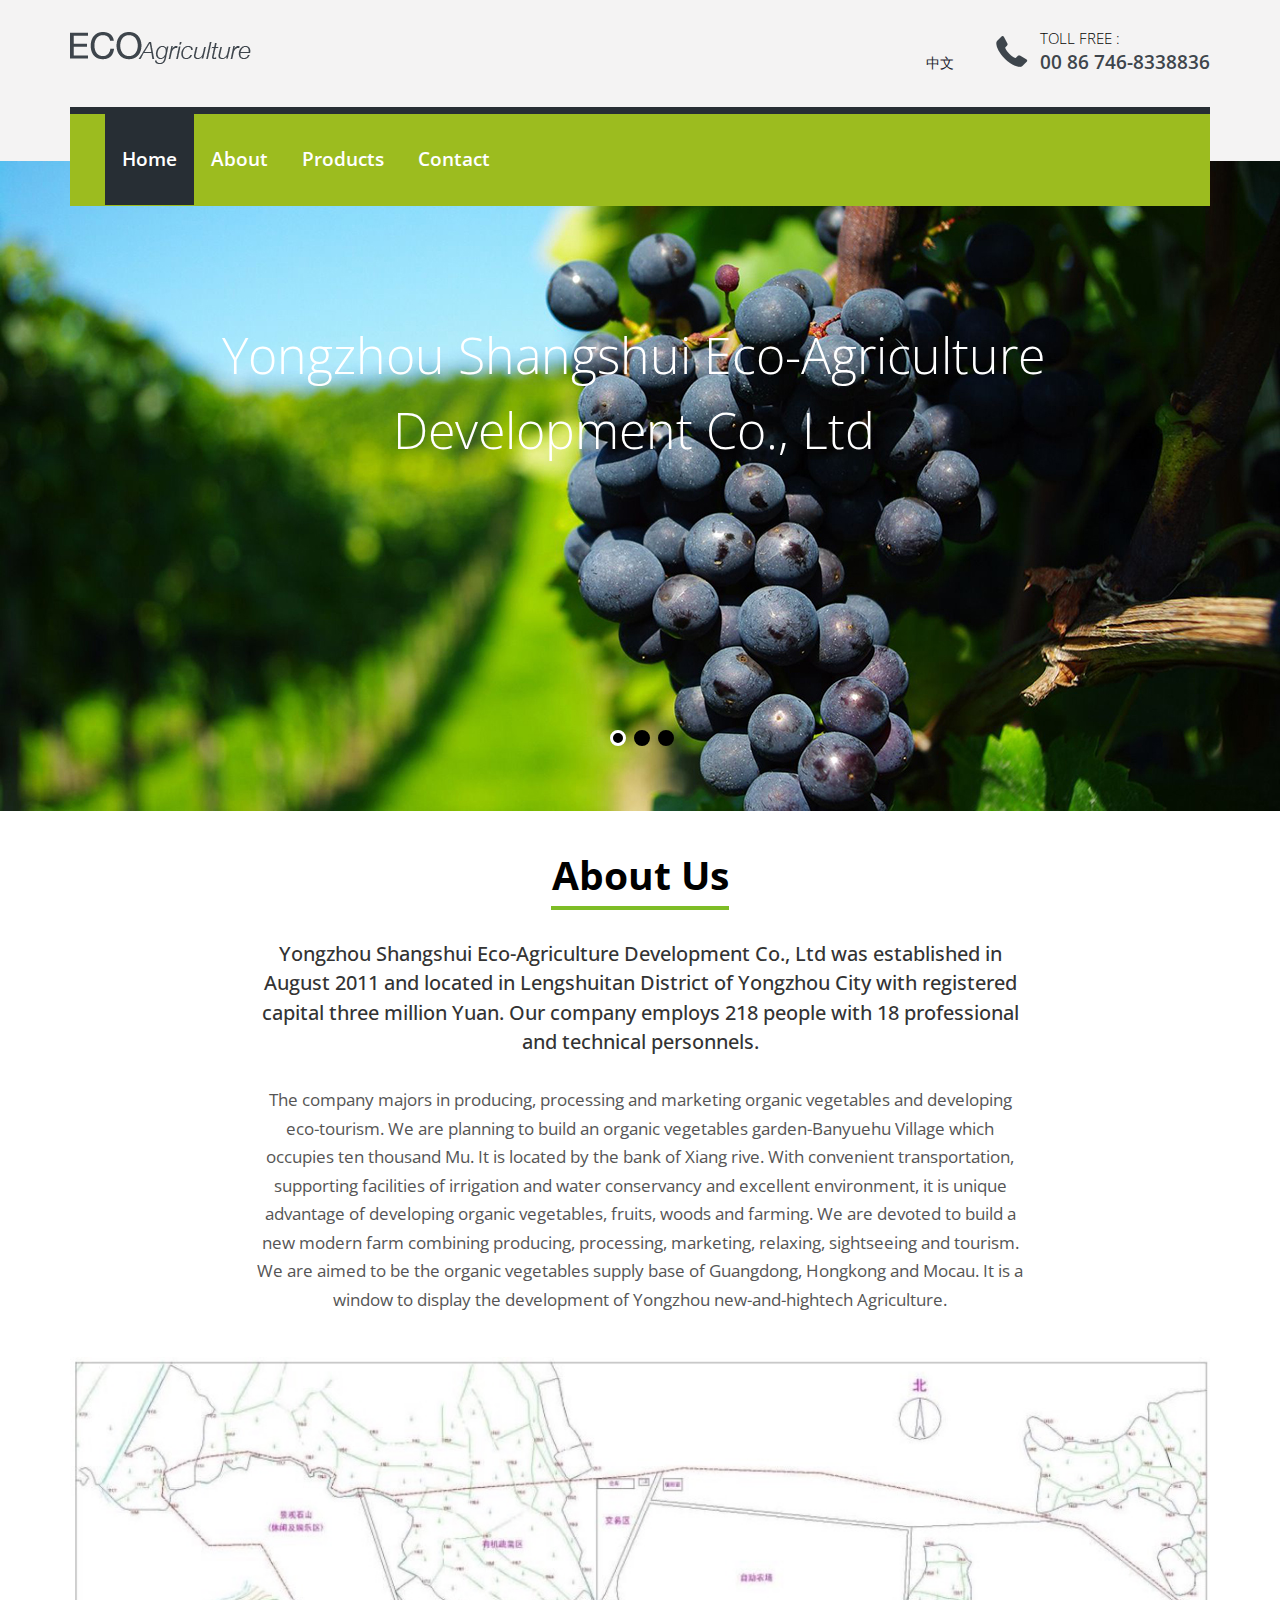
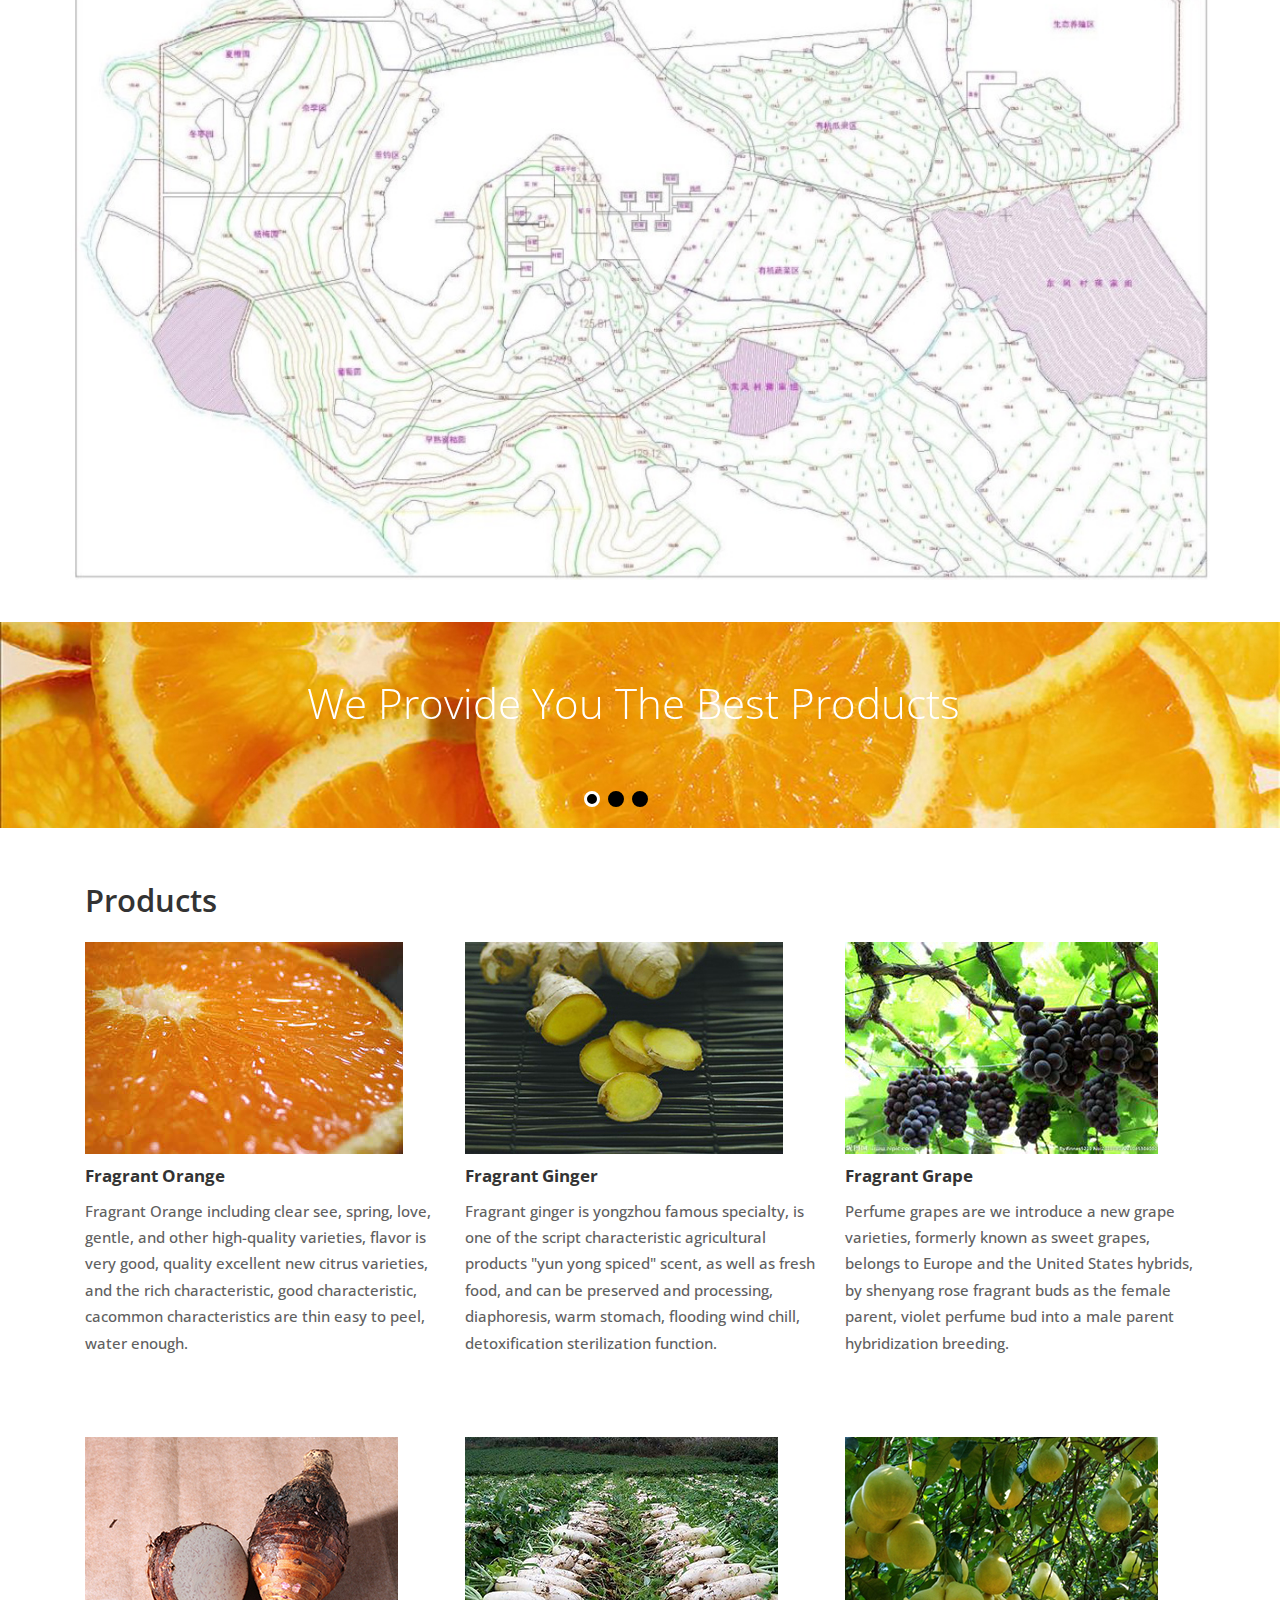
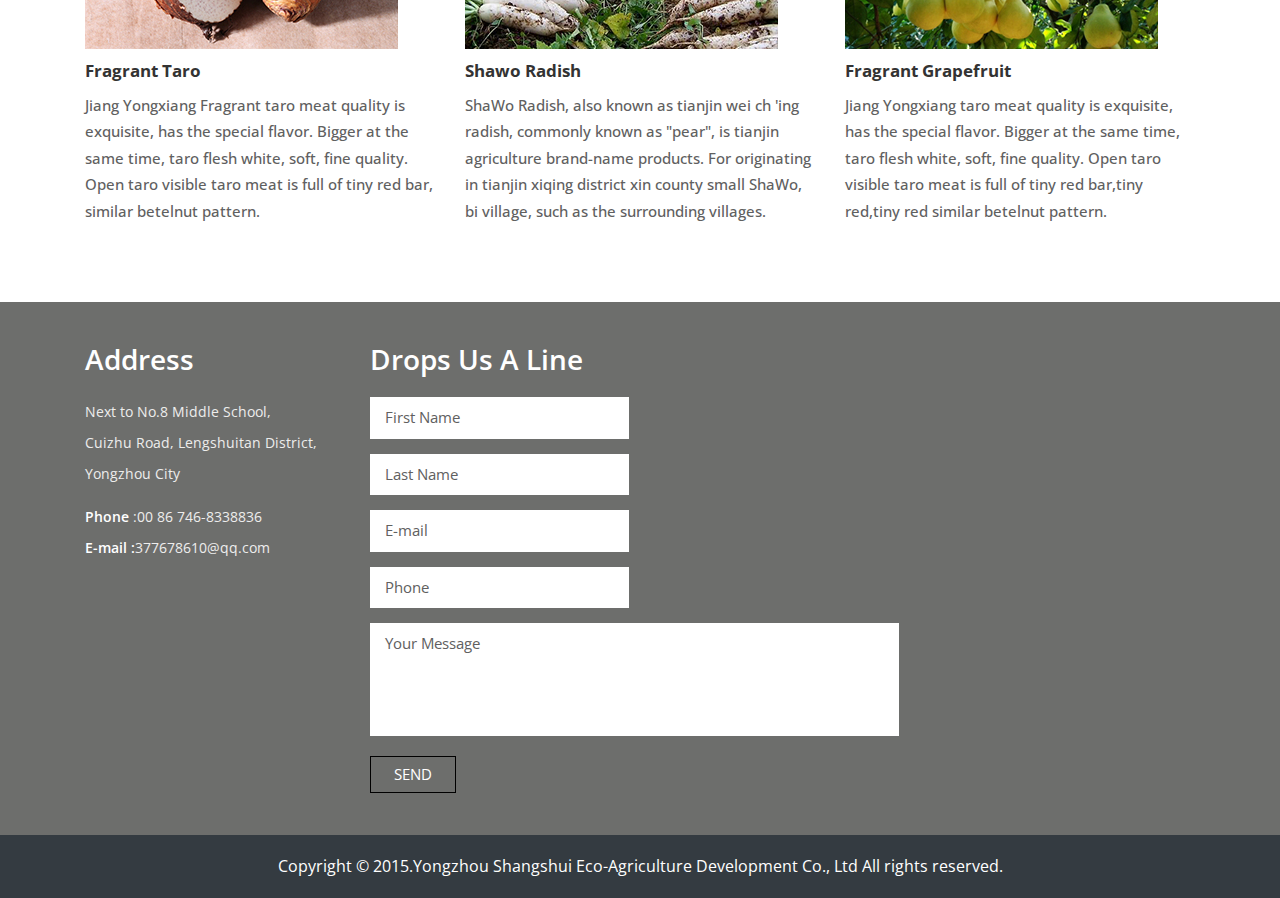
<file: index.html>
<!DOCTYPE html>
<html>
<head>
	<title>Yongzhou Shangshui Eco-Agriculture Development Co., Ltd</title>
	<link href="css/bootstrap.css" rel='stylesheet' type='text/css' />
	<script src="js/jquery.min.js"></script>
	<link href="css/style.css" rel="stylesheet" type="text/css" media="all" />
	<meta name="viewport" content="width=device-width, initial-scale=1">
	<meta http-equiv="Content-Type" content="text/html; charset=utf-8" />
	<meta name="keywords" content="Yongzhou Shangshui Eco-Agriculture Development Co., Ltd" />
	<script type="application/x-javascript"> addEventListener("load", function() { setTimeout(hideURLbar, 0); }, false); function hideURLbar(){ window.scrollTo(0,1); } </script>
	<link href='http://fonts.useso.com/css?family=Open+Sans:300italic,400italic,600italic,700italic,800italic,400,300,600,700,800' rel='stylesheet' type='text/css'>
	<script src="js/responsiveslides.min.js"></script>
	<script>
		$(function () {
			$("#slider").responsiveSlides({
				auto: true,
				speed: 500,
				namespace: "callbacks",
				pager: true,
			});
		});
	</script>
</head>
<body>
	<div class="header">
		<div class="container">
			<div class="logo">
				<a href="index.html"><img src="images/logo.png" alt="" /></a>
			</div>
			<div class="tollfree">
				<ul>
					<li><i class="phone"></i></li>
					<li><p class="call">TOLL FREE :</p>
						<p>00 86 746-8338836</p></li>
					</ul>
				</div>
				<a class="lang" href="index-zh.html" title="中文显示">中文</a>
				<div class="clearfix"></div>
				<div class="navigation">
					<div class="navigation-bar">
						<span class="menu"></span>
						<div class="top-menu">
							<ul>
								<li><a class="active" href="index.html">Home</a></li>
								<li><a href="about.html">About</a></li>
								<li><a href="products.html">Products</a></li>
								<li><a href="contact.html">Contact</a></li>
								<div class="clearfix"></div>
							</ul>
						</div>
						<script>
							$( "span.menu" ).click(function() {
								$( ".top-menu" ).slideToggle( "slow", function() {
								});
							});
						</script>
						<div class="clearfix"> </div>
					</div>
				</div>
			</div>
		</div>
		<div class="slider">	  
			<div class="callbacks_container">
				<ul class="rslides" id="slider">
					<li>
						<img src="images/1.jpg" alt=""/>
						<div class="caption">
							<h2>Yongzhou Shangshui Eco-Agriculture Development Co., Ltd</h2>
						</div>
					</li>
					<li>
						<img src="images/2.jpg" alt=""/>
						<div class="caption">
							<h2>Yongzhou Shangshui Eco-Agriculture Development Co., Ltd</h2>
						</div>
					</li>
					<li>
						<img src="images/3.jpg" alt=""/>
						<div class="caption">
							<h2>Yongzhou Shangshui Eco-Agriculture Development Co., Ltd</h2>
						</div>
					</li>
				</ul>	      
			</div>
		</div>
		<div class="content">
			<div class="container">
				<div class="about-section">
					<div class="about-section-top text-center">
						<h3>About Us</h3>
						<h5>Yongzhou Shangshui Eco-Agriculture Development Co., Ltd was established in August 2011 and located in Lengshuitan District of Yongzhou City with registered capital three million Yuan. Our company employs 218 people with 18 professional and technical personnels. 
						</h5>
						<p>The company majors in producing, processing and marketing organic vegetables and developing eco-tourism. We are planning to build an organic vegetables garden-Banyuehu Village which occupies ten thousand Mu. It is located by the bank of Xiang rive. With convenient transportation, supporting facilities of irrigation and water conservancy and excellent environment, it is unique advantage of developing organic vegetables, fruits, woods and farming. We are devoted to build a new modern farm combining producing, processing, marketing, relaxing, sightseeing and tourism. We are aimed to be the organic vegetables supply base of Guangdong, Hongkong and Mocau. It is a window to display the development of Yongzhou new-and-hightech Agriculture.</p>
					</div>
					<div>
						<img src="images/map.png" width="100%">
					</div>
					<div class="clearfix"></div>
				</div>
			</div>
			<div class="slider1">	  
				<div class="callbacks_container">
					<ul class="rslides" id="slider1">
						<li>
							<img src="images/side-1.jpg" alt=""/>
							<div class="caption caption1">
								<h2>We provide you the best products</h2>
							</div>
						</li>
						<li>
							<img src="images/side-2.jpg" alt=""/>
							<div class="caption caption1">
								<h2>We provide you the best products</h2>
							</div>
						</li>
						<li>
							<img src="images/side-3.jpg" alt=""/>
							<div class="caption caption1">
								<h2>We provide you the best products</h2>
							</div>
						</li>
					</ul>	      
				</div>
			</div>
			<script src="js/responsiveslides.min.js"></script>
			<script>
				$(function () {
					$("#slider1").responsiveSlides({
						auto: true,
						speed: 500,
						namespace: "callbacks",
						pager: true,
					});
				});
			</script>
			<div class="service-section">
				<div class="container">
					<div class="service-section-grids">
						<div class="col-md-4 service-section-grid-2">
							<h3>Products</h3>
							<img src="images/p1.jpg" alt="" />
							<h4>Fragrant Orange</h4>
							<p>Fragrant Orange including clear see, spring, love, gentle, and other high-quality varieties, flavor is very good, quality excellent new citrus varieties, and the rich characteristic, good characteristic, cacommon characteristics are thin easy to peel, water enough.
</p>
							<!-- <a class="btn btn-1 btn-1c" href="">Read More</a> -->
						</div>
						<div class="col-md-4 service-section-grid-2">
							<h3> 　　</h3>
							<img src="images/p2.jpg" alt="" />
							<h4>Fragrant Ginger</h4>
							<p> Fragrant ginger is yongzhou famous specialty, is one of the script characteristic agricultural products "yun yong spiced" scent, as well as fresh food, and can be preserved and processing, diaphoresis, warm stomach, flooding wind chill, detoxification sterilization function.
</p>
							<!-- <a class="btn btn-1 btn-1c" href="">Read More</a> -->
						</div>
						<div class="col-md-4 service-section-grid-3">
							<h3>　　</h3>
							<img src="images/p3.jpg" alt="" />
							<h4>Fragrant Grape</h4>
							<p> Perfume grapes are we introduce a new grape varieties, formerly known as sweet grapes, belongs to Europe and the United States hybrids, by shenyang rose fragrant buds as the female parent, violet perfume bud into a male parent hybridization breeding. </p>
							<!-- <a class="btn btn-1 btn-1c" href="">Read More</a> -->
						</div>
						<div class="clearfix"></div>
					</div>
					<div class="service-section-grids">
						<div class="col-md-4 service-section-grid-2">
							<h3>　　　　</h3>
							<img src="images/p4.jpg" alt="" />
							<h4>Fragrant Taro</h4>
							<p>Jiang Yongxiang Fragrant taro meat quality is exquisite, has the special flavor. Bigger at the same time, taro flesh white, soft, fine quality. Open taro visible taro meat is full of tiny red bar, similar betelnut pattern.</p>
							<!-- <a class="btn btn-1 btn-1c" href="">Read More</a> -->
						</div>
						<div class="col-md-4 service-section-grid-2">
							<h3> 　　</h3>
							<img src="images/p5.jpg" alt="" />
							<h4>Shawo Radish</h4>
							<p> ShaWo Radish, also known as tianjin wei ch 'ing radish, commonly known as "pear", is tianjin agriculture brand-name products. For originating in tianjin xiqing district xin county small ShaWo, bi village, such as the surrounding villages.</p>
							<!-- <a class="btn btn-1 btn-1c" href="">Read More</a> -->
						</div>
						<div class="col-md-4 service-section-grid-3">
							<h3>　　</h3>
							<img src="images/p6.jpg" alt="" />
							<h4>Fragrant Grapefruit</h4>
							<p> Jiang Yongxiang taro meat quality is exquisite, has the special flavor. Bigger at the same time, taro flesh white, soft, fine quality. Open taro visible taro meat is full of tiny red bar,tiny red,tiny red similar betelnut pattern. </p>
							<!-- <a class="btn btn-1 btn-1c" href="">Read More</a> -->
						</div>
						<div class="clearfix"></div>
					</div>
				</div>
			</div>
			<div class="get-in-touch">
				<div class="container">
					<div class="col-md-3 address">
						<h3>Address</h3>
						<address>
							<p>Next to No.8 Middle School,</p> 
							<p>Cuizhu Road, Lengshuitan District,</p>
							<p>Yongzhou City </p>
							<p class="phone"><span>Phone</span> :00 86 746-8338836</p>
							<span class="phone">E-mail :<a href="mail-to:377678610@qq.com">377678610@qq.com </a></span>
						</address>
					</div>
					<div class="col-md-6 dal">
						<h3>Drops us a line</h3>
						<input type="text" class="text" value="First Name" onfocus="this.value = '';" onblur="if (this.value == '') {this.value = 'First Name';}">
						<input type="text" class="text" value="Last Name" onfocus="this.value = '';" onblur="if (this.value == '') {this.value = 'Last Name';}">
						<input type="text" class="text" value="E-mail" onfocus="this.value = '';" onblur="if (this.value == '') {this.value = 'E-mail';}">
						<input type="text" class="text" value="Phone" onfocus="this.value = '';" onblur="if (this.value == '') {this.value = 'Phone';}">
						<textarea onfocus="if(this.value == 'Your Message') this.value='';" onblur="if(this.value == '') this.value='Your Message';" >Your Message</textarea>
						<input type="submit" value="SEND">
					</div>
					<div class="clearfix"></div>
				</div>
			</div>
		</div>
		<div class="footer">
			<div class="container">
				<div class="copyright text-center">
					<p>Copyright &copy; 2015.Yongzhou Shangshui Eco-Agriculture Development Co., Ltd All rights reserved.</p>
				</div>
			</div>
		</div>
		<div style="display:none"><script src='http://v7.cnzz.com/stat.php?id=155540&web_id=155540' language='JavaScript' charset='gb2312'></script></div>
	</body>
</html>
</file>
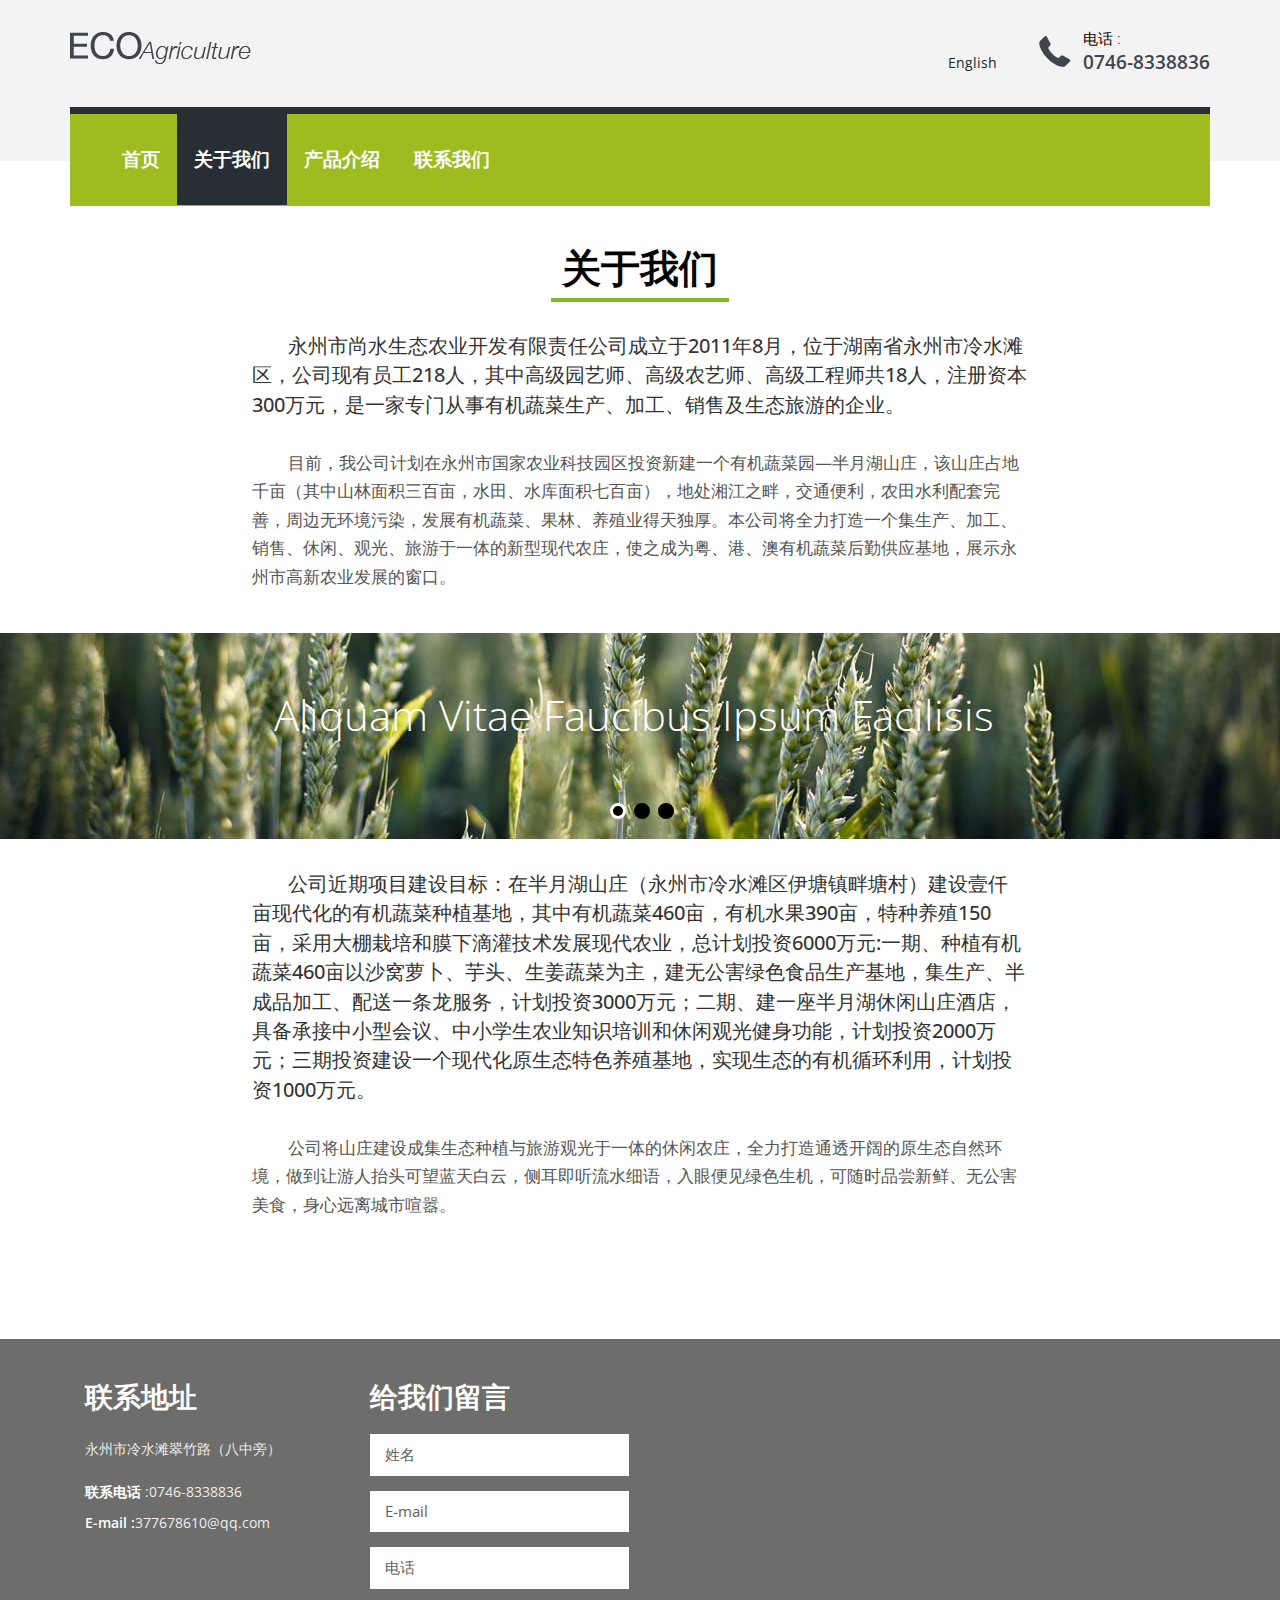
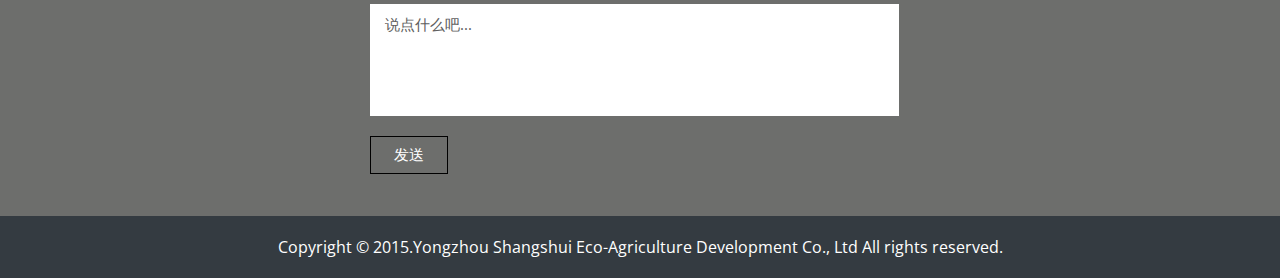
<file: about-zh.html>
<!DOCTYPE html>
<html>
<head>
	<title>永州市尚水生态农业开发有限责任公司</title>
	<link href="css/bootstrap.css" rel='stylesheet' type='text/css' />
	<script src="js/jquery.min.js"></script>
	<link href="css/style.css" rel="stylesheet" type="text/css" media="all" />
	<meta name="viewport" content="width=device-width, initial-scale=1">
	<meta http-equiv="Content-Type" content="text/html; charset=utf-8" />
	<meta name="keywords" content="AGROFIRM Responsive web template, Bootstrap Web Templates, Flat Web Templates, Andriod Compatible web template, 
	Smartphone Compatible web template, free webdesigns for Nokia, Samsung, LG, SonyErricsson, Motorola web design" />
	<script type="application/x-javascript"> addEventListener("load", function() { setTimeout(hideURLbar, 0); }, false); function hideURLbar(){ window.scrollTo(0,1); } </script>
	<link href='http://fonts.googleapis.com/css?family=Open+Sans:300italic,400italic,600italic,700italic,800italic,400,300,600,700,800' rel='stylesheet' type='text/css'>
	<script src="js/jquery.min.js"></script>
</head>
<body>
	<div class="header">
		<div class="container">
			<div class="logo">
				<a href="index.html"><img src="images/logo.png" alt="" /></a>
			</div>
			<div class="tollfree">
				<ul>
					<li><i class="phone"></i></li>
					<li><p class="call">电话 :</p>
						<p>0746-8338836</p></li>
					</ul>
				</div>
				<a class="lang" href="about.html" title="switch to English">English</a>
				<div class="clearfix"></div>
				<div class="navigation">
					<div class="navigation-bar">
						
						<span class="menu"></span>
						<div class="top-menu">
							<ul>
								<li><a href="index-zh.html">首页</a></li>
								<li><a class="active" href="about-zh.html">关于我们</a></li>
								<li><a href="products-zh.html">产品介绍</a></li>
								<li><a href="contact-zh.html">联系我们</a></li>
								<div class="clearfix"></div>
							</ul>
						</div>
						<script>
							$( "span.menu" ).click(function() {
								$( ".top-menu" ).slideToggle( "slow", function() {
								});
							});
						</script>
						<div class="clearfix"> </div>
					</div>
				</div>
			</div>
		</div>
		<div class="about-content">
			<div class="about-section">
				<div class="container">
					<div class="about-section-top text-center">
						<h3>关于我们</h3>
						<h5 style="text-align:left;text-indent:36px;">永州市尚水生态农业开发有限责任公司成立于2011年8月，位于湖南省永州市冷水滩区，公司现有员工218人，其中高级园艺师、高级农艺师、高级工程师共18人，注册资本300万元，是一家专门从事有机蔬菜生产、加工、销售及生态旅游的企业。</h5>
						<p style="text-align:left;text-indent:36px;">目前，我公司计划在永州市国家农业科技园区投资新建一个有机蔬菜园—半月湖山庄，该山庄占地千亩（其中山林面积三百亩，水田、水库面积七百亩），地处湘江之畔，交通便利，农田水利配套完善，周边无环境污染，发展有机蔬菜、果林、养殖业得天独厚。本公司将全力打造一个集生产、加工、销售、休闲、观光、旅游于一体的新型现代农庄，使之成为粤、港、澳有机蔬菜后勤供应基地，展示永州市高新农业发展的窗口。</p>
					</div>
				</div>
				<div class="slider1">	  
					<div class="callbacks_container">
						<ul class="rslides" id="slider1">
							<li>
								<img src="images/side-2.jpg" alt=""/>
								<div class="caption caption1">
									<h2>Aliquam vitae faucibus ipsum facilisis</h2>
								</div>
							</li>
							<li>
								<img src="images/side-1.jpg" alt=""/>
								<div class="caption caption1">
									<h2>Aliquam vitae faucibus ipsum facilisis</h2>
								</div>
							</li>
							<li>
								<img src="images/side-3.jpg" alt=""/>
								<div class="caption caption1">
									<h2>Aliquam vitae faucibus ipsum facilisis</h2>
								</div>
							</li>
						</ul>	      
					</div>
				</div>
				<script src="js/responsiveslides.min.js"></script>
				<script>
					$(function () {
						$("#slider1").responsiveSlides({
							auto: true,
							speed: 500,
							namespace: "callbacks",
							pager: true,
						});
					});
				</script>
				<div class="container">
					<div class="about-section-top text-center">
						<h5 style="text-align:left;text-indent:36px;">公司近期项目建设目标：在半月湖山庄（永州市冷水滩区伊塘镇畔塘村）建设壹仟亩现代化的有机蔬菜种植基地，其中有机蔬菜460亩，有机水果390亩，特种养殖150亩，采用大棚栽培和膜下滴灌技术发展现代农业，总计划投资6000万元:一期、种植有机蔬菜460亩以沙窝萝卜、芋头、生姜蔬菜为主，建无公害绿色食品生产基地，集生产、半成品加工、配送一条龙服务，计划投资3000万元；二期、建一座半月湖休闲山庄酒店，具备承接中小型会议、中小学生农业知识培训和休闲观光健身功能，计划投资2000万元；三期投资建设一个现代化原生态特色养殖基地，实现生态的有机循环利用，计划投资1000万元。</h5>
						<p style="text-align:left;text-indent:36px;">公司将山庄建设成集生态种植与旅游观光于一体的休闲农庄，全力打造通透开阔的原生态自然环境，做到让游人抬头可望蓝天白云，侧耳即听流水细语，入眼便见绿色生机，可随时品尝新鲜、无公害美食，身心远离城市喧嚣。
</p>
					</div>
				</div>
				<div class="container">
					<div class="about-section-bottom">

						<div class="col-md-6 feature-accord">

							<div class="menu_vertical">
								<section class="accordation_menu">
								</section>
							</div>
						</div>
						<div class="clearfix"></div>
					</div>
					<div class="clearfix"></div>
				</div>
			</div>
						<div class="get-in-touch">
							<div class="container">

								<div class="col-md-3 address">
									<h3>联系地址</h3>
									<address>
										<p>永州市冷水滩翠竹路（八中旁）</p> 
										<p class="phone"><span>联系电话</span> :0746-8338836</p>
										<span class="phone">E-mail :<a href="mail-to:377678610@qq.com">377678610@qq.com </a></span>
									</address>
								</div>
								<div class="col-md-6 dal">
									<h3>给我们留言</h3>
									<input type="text" class="text" value="姓名" onfocus="this.value = '';" onblur="if (this.value == '') {this.value = '姓名';}">
									<input type="text" class="text" value="E-mail" onfocus="this.value = '';" onblur="if (this.value == '') {this.value = 'E-mail';}">
									<input type="text" class="text" value="电话" onfocus="this.value = '';" onblur="if (this.value == '') {this.value = '电话';}">
									<textarea onfocus="if(this.value == '说点什么吧...') this.value='';" onblur="if(this.value == '') this.value='说点什么吧...';" >说点什么吧...</textarea>
									<input type="submit" value="发送">
								</div>
								<div class="clearfix"></div>
							</div>
						</div>
					</div>
					<div class="footer">
						<div class="container">
							<div class="copyright text-center">
								<p>Copyright &copy; 2015.Yongzhou Shangshui Eco-Agriculture Development Co., Ltd All rights reserved.</p>
							</div>
						</div>
					</div>
					<div style="display:none"><script src='http://v7.cnzz.com/stat.php?id=155540&web_id=155540' language='JavaScript' charset='gb2312'></script></div>
				</body>
				</html>
</file>
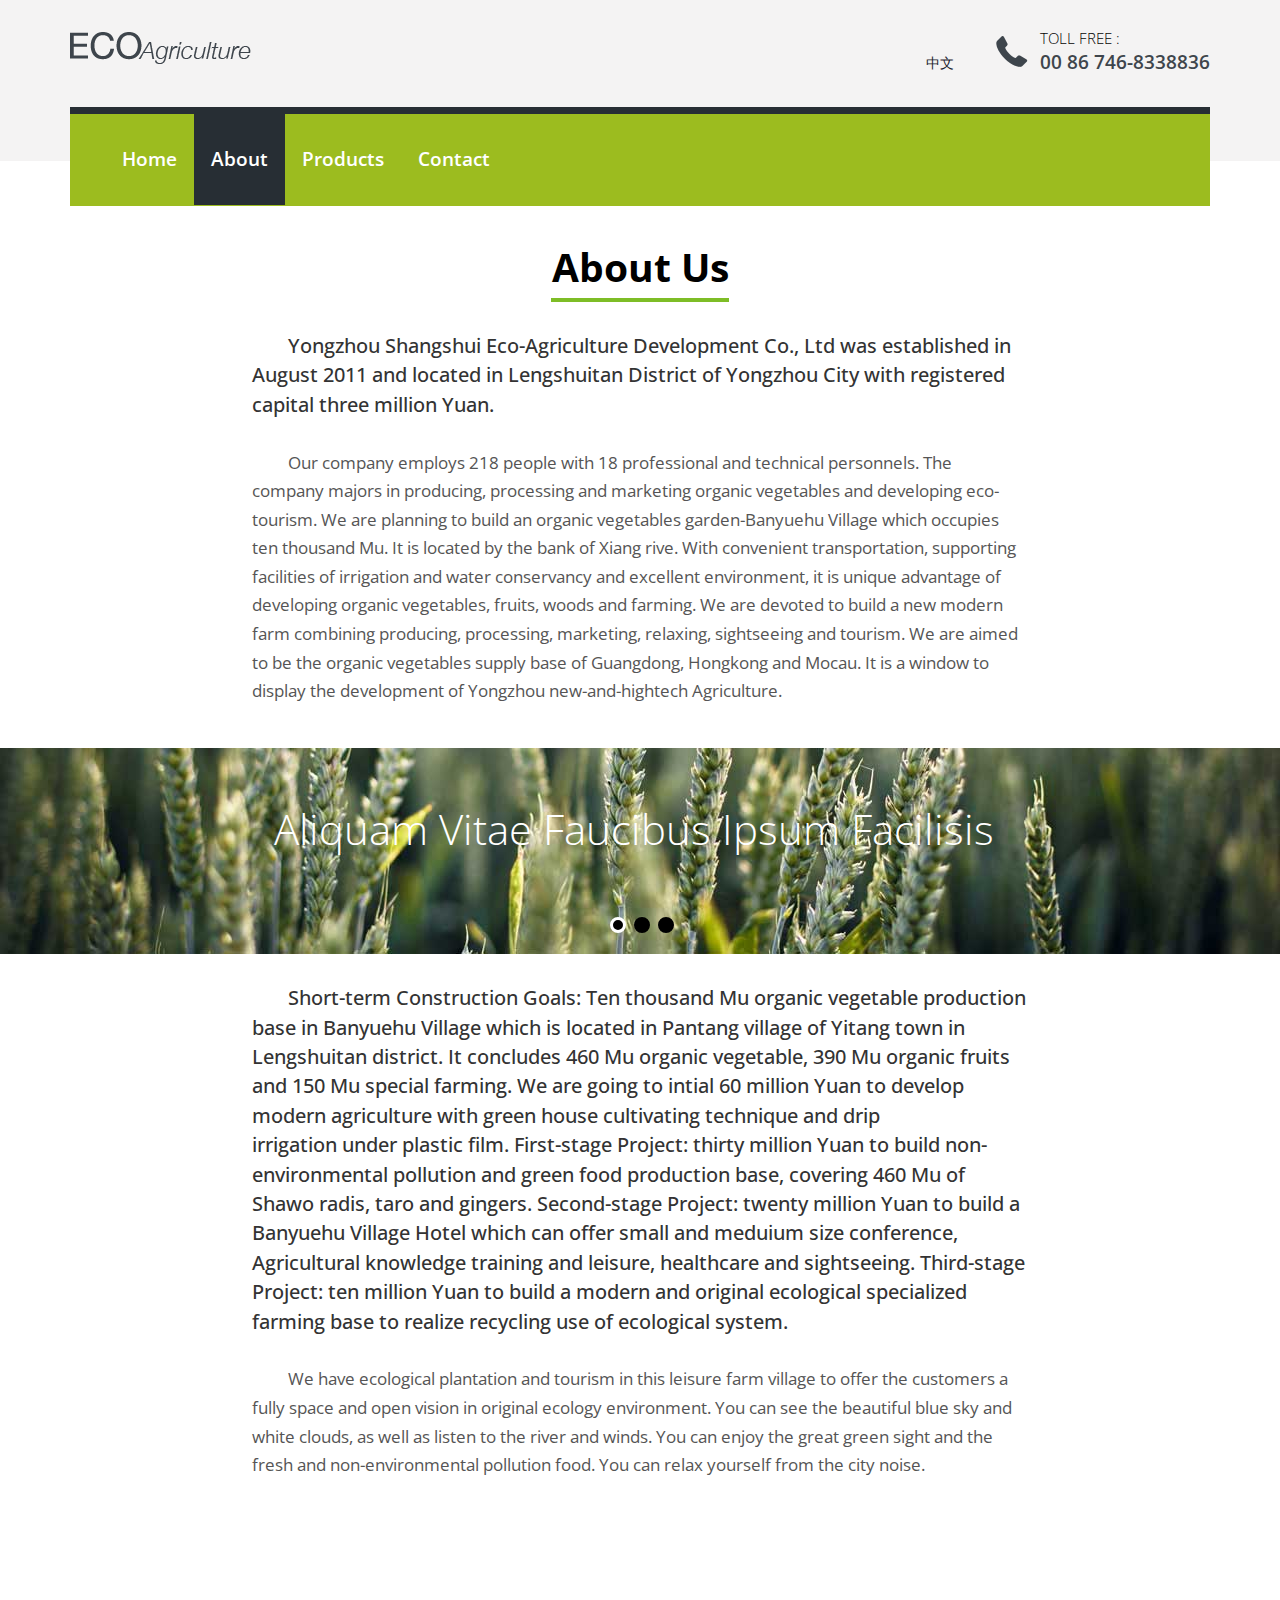
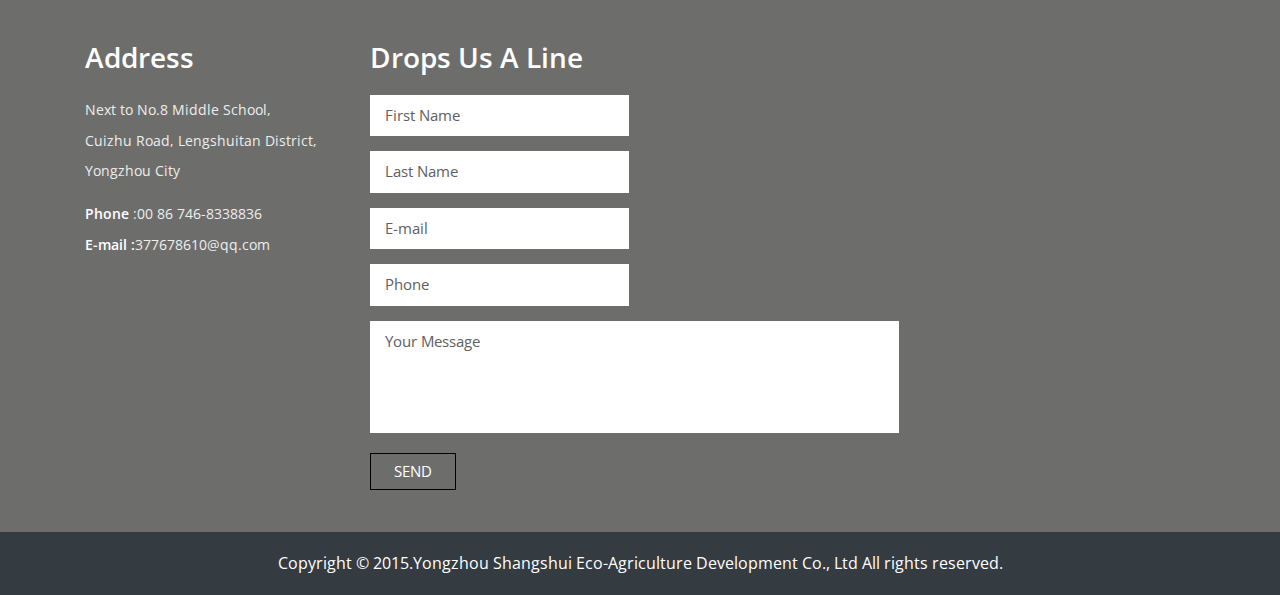
<file: about.html>
<!--
Author: W3layouts
Author URL: http://w3layouts.com
License: Creative Commons Attribution 3.0 Unported
License URL: http://creativecommons.org/licenses/by/3.0/
-->
<!DOCTYPE html>
<html>
<head>
	<title>Yongzhou Shangshui Eco-Agriculture Development Co., Ltd</title>
<link href="css/bootstrap.css" rel='stylesheet' type='text/css' />
<!-- jQuery (necessary for Bootstrap's JavaScript plugins) -->
<script src="js/jquery.min.js"></script>
<!-- Custom Theme files -->
<link href="css/style.css" rel="stylesheet" type="text/css" media="all" />
<!-- Custom Theme files -->
<meta name="viewport" content="width=device-width, initial-scale=1">
<meta http-equiv="Content-Type" content="text/html; charset=utf-8" />
<meta name="keywords" content="AGROFIRM Responsive web template, Bootstrap Web Templates, Flat Web Templates, Andriod Compatible web template, 
Smartphone Compatible web template, free webdesigns for Nokia, Samsung, LG, SonyErricsson, Motorola web design" />
<script type="application/x-javascript"> addEventListener("load", function() { setTimeout(hideURLbar, 0); }, false); function hideURLbar(){ window.scrollTo(0,1); } </script>
<!--webfont-->
<link href='http://fonts.googleapis.com/css?family=Open+Sans:300italic,400italic,600italic,700italic,800italic,400,300,600,700,800' rel='stylesheet' type='text/css'>
 <!--start lightbox -->
<script src="js/jquery.min.js"></script>
</head>
<body>
	<!-- header-section-starts -->
	<div class="header">
		<div class="container">
			<div class="logo">
				<a href="index.html"><img src="images/logo.png" alt="" /></a>
			</div>
			<div class="tollfree">
				<ul>
					<li><i class="phone"></i></li>
					<li><p class="call">TOLL FREE :</p>
					<p>00 86 746-8338836</p></li>
				</ul>
			</div>
			<a class="lang" href="about-zh.html" title="中文显示">中文</a>
			<div class="clearfix"></div>
			<div class="navigation">
			 <div class="navigation-bar">
				
			 <span class="menu"></span>
				<div class="top-menu">
					<ul>
						<li><a href="index.html">Home</a></li>
						<li><a class="active" href="">About</a></li>
						<li><a href="products.html">Products</a></li>
						<li><a href="contact.html">Contact</a></li>
						<div class="clearfix"></div>
					</ul>
				</div>
				<!-- script for menu -->
				<script>
				$( "span.menu" ).click(function() {
				  $( ".top-menu" ).slideToggle( "slow", function() {
				    // Animation complete.
				  });
				});
			</script>
			<!-- script for menu -->
					<div class="clearfix"> </div>
			</div>
			</div>
		</div>
	</div>
	<!-- header-section-ends -->
	<div class="about-content">
			<div class="about-section">
			<div class="container">
				<div class="about-section-top text-center">
					<h3>About Us</h3>
					<h5 style="text-align:left;text-indent:36px;">Yongzhou Shangshui Eco-Agriculture Development Co., Ltd was established in August 2011 and located in Lengshuitan District of Yongzhou City with registered capital three million Yuan. 
</h5>
					<p style="text-align:left;text-indent:36px;">Our company employs 218 people with 18 professional and technical personnels. The company majors in producing, processing and marketing organic vegetables and developing eco-tourism. We are planning to build an organic vegetables garden-Banyuehu Village which occupies ten thousand Mu. It is located by the bank of Xiang rive. With convenient transportation, supporting facilities of irrigation and water conservancy and excellent environment, it is unique advantage of developing organic vegetables, fruits, woods and farming. We are devoted to build a new modern farm combining producing, processing, marketing, relaxing, sightseeing and tourism. We are aimed to be the organic vegetables supply base of Guangdong, Hongkong and Mocau. It is a window to display the development of Yongzhou new-and-hightech Agriculture.</p>
				</div>
				</div>
<div class="slider1">	  
	  <div class="callbacks_container">
	      <ul class="rslides" id="slider1">
	         <li>
				 <img src="images/side-2.jpg" alt=""/>
				  <div class="caption caption1">
					<h2>Aliquam vitae faucibus ipsum facilisis</h2>
				  </div>
	         </li>
	         <li>
				 <img src="images/side-1.jpg" alt=""/>
				  <div class="caption caption1">
					<h2>Aliquam vitae faucibus ipsum facilisis</h2>
				  </div>
	         </li>
	         <li>
				 <img src="images/side-3.jpg" alt=""/>
				  <div class="caption caption1">
					<h2>Aliquam vitae faucibus ipsum facilisis</h2>
				  </div>
	         </li>
	      </ul>	      
      </div>
</div>
	<script src="js/responsiveslides.min.js"></script>
	 <script>
		$(function () {
		  $("#slider1").responsiveSlides({
			auto: true,
			speed: 500,
			namespace: "callbacks",
			pager: true,
		  });
		});
	  </script>
	  <div class="container">
				<div class="about-section-top text-center">
					<h5 style="text-align:left;text-indent:36px;">Short-term Construction Goals:
Ten thousand Mu organic vegetable production base in Banyuehu Village which is located in Pantang village of Yitang town in Lengshuitan district. It concludes 460 Mu organic vegetable, 390 Mu organic fruits and 150 Mu special farming. We are going to intial 60 million Yuan to develop modern agriculture with green house cultivating technique and drip irrigation under plastic film.
First-stage Project: thirty million Yuan to build non-environmental pollution and green food production base, covering 460 Mu of Shawo radis, taro and gingers.
Second-stage Project: twenty million Yuan to build a Banyuehu Village Hotel which can offer small and meduium size conference, Agricultural knowledge training and leisure, healthcare and sightseeing.
Third-stage Project: ten million Yuan to build a modern and original ecological specialized farming base to realize recycling use of ecological system.
</h5>
					<p style="text-align:left;text-indent:36px;">We have ecological plantation and tourism in this leisure farm village to offer the customers a fully space and open vision in original ecology environment. You can see the beautiful blue sky and white clouds, as well as listen to the river and winds. You can enjoy the great green sight and the fresh and non-environmental pollution food. You can relax yourself from the city noise.

</p>
				</div>
				</div>
	<div class="container">
				<div class="about-section-bottom">
					
					<div class="col-md-6 feature-accord">
								
								  <div class="menu_vertical">
					         	 
								</div>
							</div>
						<div class="clearfix"></div>
					</div>
					<div class="clearfix"></div>
				</div>
			</div>
		<div class="get-in-touch">
				<div class="container">
					<div class="col-md-3 address">
						<h3>Address</h3>
						<address>
							<p>Next to No.8 Middle School,</p> 
							<p>Cuizhu Road, Lengshuitan District,</p>
							<p>Yongzhou City </p>
							<p class="phone"><span>Phone</span> :00 86 746-8338836</p>
							<span class="phone">E-mail :<a href="mail-to:377678610@qq.com">377678610@qq.com </a></span>
						</address>
					</div>
					<div class="col-md-6 dal">
						<h3>Drops us a line</h3>
						<input type="text" class="text" value="First Name" onfocus="this.value = '';" onblur="if (this.value == '') {this.value = 'First Name';}">
						<input type="text" class="text" value="Last Name" onfocus="this.value = '';" onblur="if (this.value == '') {this.value = 'Last Name';}">
						<input type="text" class="text" value="E-mail" onfocus="this.value = '';" onblur="if (this.value == '') {this.value = 'E-mail';}">
						<input type="text" class="text" value="Phone" onfocus="this.value = '';" onblur="if (this.value == '') {this.value = 'Phone';}">
						<textarea onfocus="if(this.value == 'Your Message') this.value='';" onblur="if(this.value == '') this.value='Your Message';" >Your Message</textarea>
						<input type="submit" value="SEND">
					</div>
					<div class="clearfix"></div>
				</div>
			</div>
		</div>
		<div class="footer">
			<div class="container">
				<div class="copyright text-center">
					<p>Copyright &copy; 2015.Yongzhou Shangshui Eco-Agriculture Development Co., Ltd All rights reserved.</p>
				</div>
			</div>
		</div>
		<div style="display:none"><script src='http://v7.cnzz.com/stat.php?id=155540&web_id=155540' language='JavaScript' charset='gb2312'></script></div>
	</body>
</html>
</file>
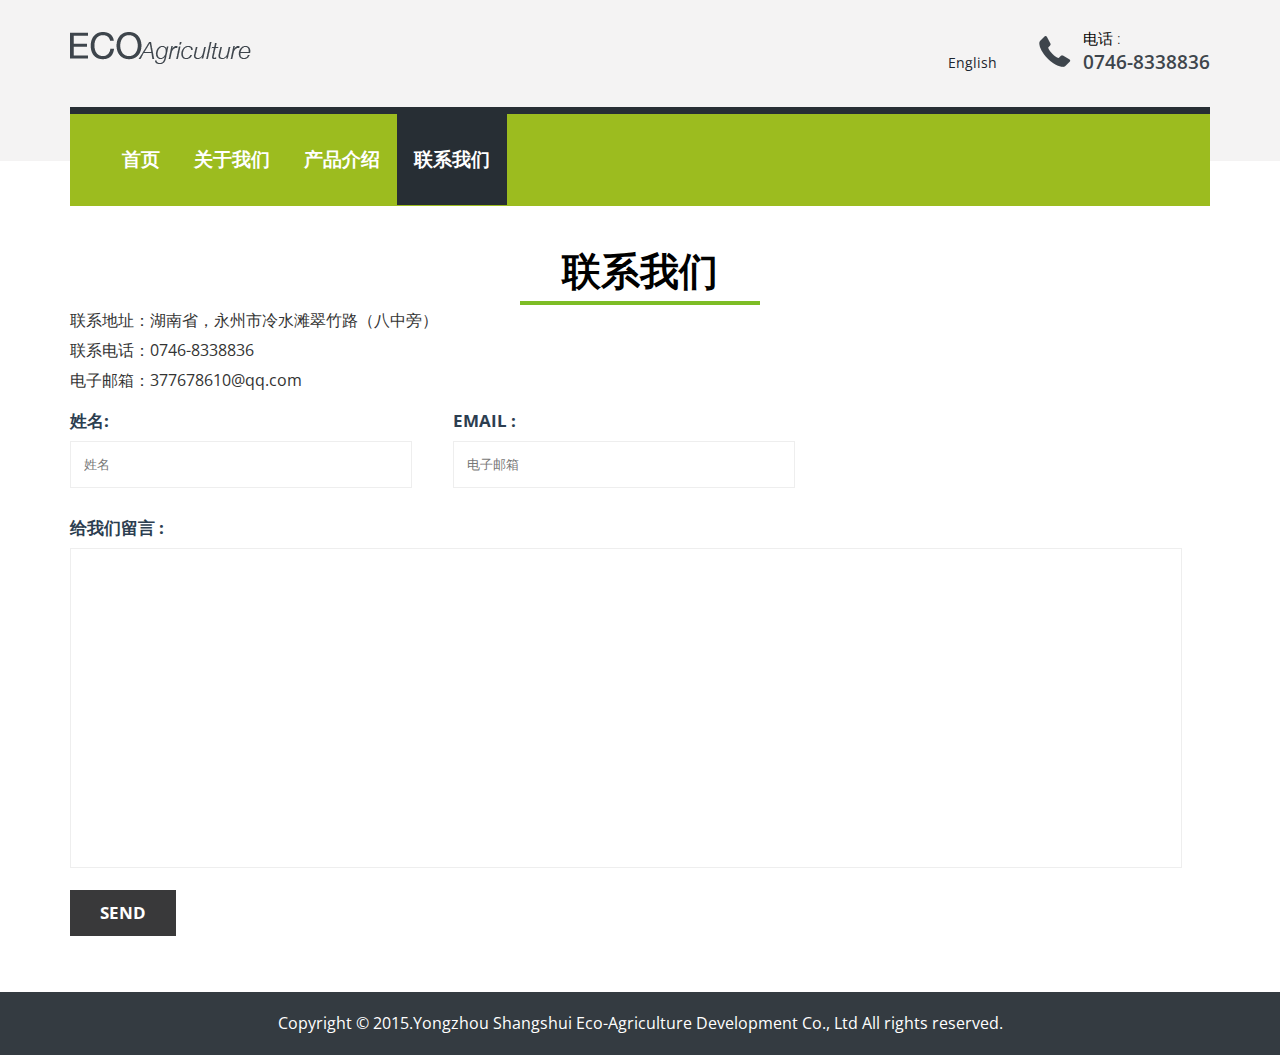
<file: contact-zh.html>
<!--
Author: W3layouts
Author URL: http://w3layouts.com
License: Creative Commons Attribution 3.0 Unported
License URL: http://creativecommons.org/licenses/by/3.0/
-->
<!DOCTYPE html>
<html>
<head>
	<title>永州市尚水生态农业开发有限责任公司</title>
<link href="css/bootstrap.css" rel='stylesheet' type='text/css' />
<!-- jQuery (necessary for Bootstrap's JavaScript plugins) -->
<script src="js/jquery.min.js"></script>
<!-- Custom Theme files -->
<link href="css/style.css" rel="stylesheet" type="text/css" media="all" />
<!-- Custom Theme files -->
<meta name="viewport" content="width=device-width, initial-scale=1">
<meta http-equiv="Content-Type" content="text/html; charset=utf-8" />
<meta name="keywords" content="AGROFIRM Responsive web template, Bootstrap Web Templates, Flat Web Templates, Andriod Compatible web template, 
Smartphone Compatible web template, free webdesigns for Nokia, Samsung, LG, SonyErricsson, Motorola web design" />
<script type="application/x-javascript"> addEventListener("load", function() { setTimeout(hideURLbar, 0); }, false); function hideURLbar(){ window.scrollTo(0,1); } </script>
<!--webfont-->
<link href='http://fonts.googleapis.com/css?family=Open+Sans:300italic,400italic,600italic,700italic,800italic,400,300,600,700,800' rel='stylesheet' type='text/css'>
 <!--start lightbox -->
<script src="js/jquery.min.js"></script>
</head>
<body>
	<!-- header-section-starts -->
	<div class="header">
		<div class="container">
			<div class="logo">
				<a href="index.html"><img src="images/logo.png" alt="" /></a>
			</div>
			<div class="tollfree">
				<ul>
					<li><i class="phone"></i></li>
					<li><p class="call">电话 :</p>
					<p>0746-8338836</p></li>
				</ul>
			</div>
			<a class="lang" href="contact.html" title="switch to English">English</a>
			<div class="clearfix"></div>
			<div class="navigation">
			 <div class="navigation-bar">
			 <span class="menu"></span>
				<div class="top-menu">
					<ul>
						<li><a href="index-zh.html">首页</a></li>
						<li><a href="about-zh.html">关于我们</a></li>
						<li><a href="products-zh.html">产品介绍</a></li>
						<li><a  class="active"  href="contact-zh.html">联系我们</a></li>
						<div class="clearfix"></div>
					</ul>
				</div>
				<!-- script for menu -->
				<script>
				$( "span.menu" ).click(function() {
				  $( ".top-menu" ).slideToggle( "slow", function() {
				    // Animation complete.
				  });
				});
			</script>
			<!-- script for menu -->
					<div class="clearfix"> </div>
			</div>
			</div>
		</div>
	</div>
	<!-- header-section-ends -->
	<div class="about-content">
		<div class="container">
			<!-- Contact -->
		<div class="contact">
					<div class="contact-head text-center">
						<h2>联系我们</h2>
						<p style="font-size:16px;height:30px;line-height: 30px;">联系地址：湖南省，永州市冷水滩翠竹路（八中旁）</p>
						<p style="font-size:16px;height:30px;line-height: 30px;">联系电话：0746-8338836</p>
						<p style="font-size:16px;height:30px;line-height: 30px;">电子邮箱：377678610@qq.com</p>
					</div>		
					
					<div class="contact-grids">
						<div class="contact-map">
						</div>
						<div class="contact-form">
							<form>
								<div class="contact-form-row">
									<div>
										<span>姓名:</span>
										<input type="text" class="text" value="姓名" onfocus="this.value = '';" onblur="if (this.value == '') {this.value = '姓名';}">
									</div>
									<div>
										<span>Email :</span>
										<input type="text" class="text" value="电子邮箱" onfocus="this.value = '';" onblur="if (this.value == '') {this.value = '电子邮箱';}">
									</div>
						
									<div class="clearfix"> </div>
								</div>
								<div class="clearfix"> </div>
								<div class="contact-form-row2">
									<span>给我们留言 :</span>
									<textarea> </textarea>
								</div>
								<input type="submit" value="send">
							</form>
						</div>
						<!----- contact-form ------>
					</div>
					<!----- contact-grids ----->
			</div>
		<!-- /Contact -->

		</div>
	</div>
    </div>
	<!-- footer-section -->
	<div class="footer">
		<div class="container">
			<div class="copyright text-center">
				<p>Copyright &copy; 2015.Yongzhou Shangshui Eco-Agriculture Development Co., Ltd All rights reserved.</p>
			</div>
		</div>
	</div>
	<!-- footer-section -->
</body>
</html>
</file>
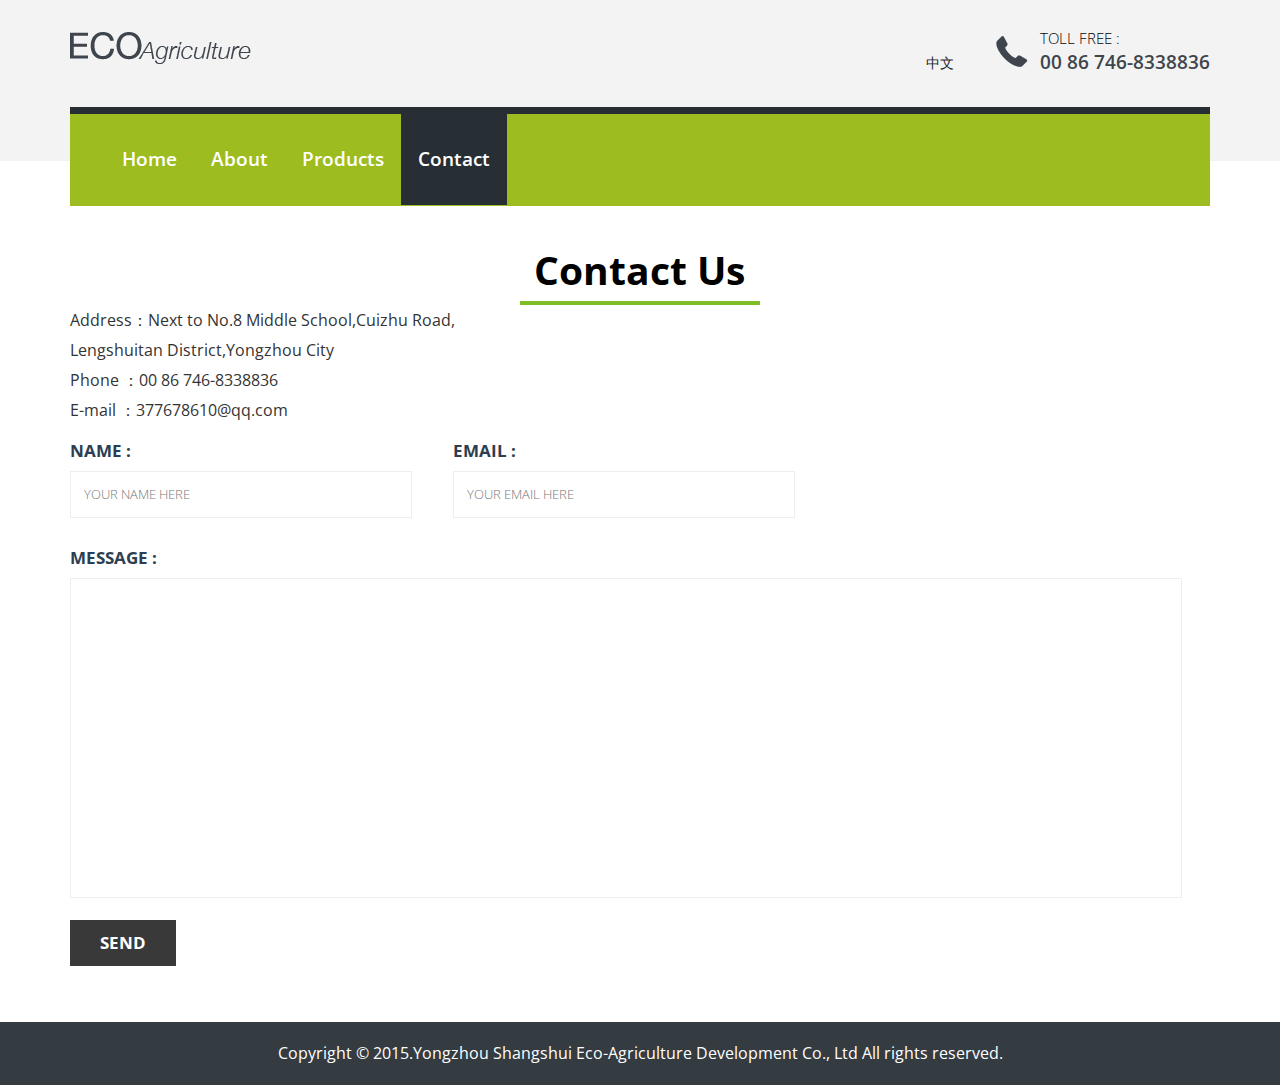
<file: contact.html>
<!--
Author: W3layouts
Author URL: http://w3layouts.com
License: Creative Commons Attribution 3.0 Unported
License URL: http://creativecommons.org/licenses/by/3.0/
-->
<!DOCTYPE html>
<html>
<head>
	<title>Yongzhou Shangshui Eco-Agriculture Development Co., Ltd</title>
<link href="css/bootstrap.css" rel='stylesheet' type='text/css' />
<!-- jQuery (necessary for Bootstrap's JavaScript plugins) -->
<script src="js/jquery.min.js"></script>
<!-- Custom Theme files -->
<link href="css/style.css" rel="stylesheet" type="text/css" media="all" />
<!-- Custom Theme files -->
<meta name="viewport" content="width=device-width, initial-scale=1">
<meta http-equiv="Content-Type" content="text/html; charset=utf-8" />
<meta name="keywords" content="AGROFIRM Responsive web template, Bootstrap Web Templates, Flat Web Templates, Andriod Compatible web template, 
Smartphone Compatible web template, free webdesigns for Nokia, Samsung, LG, SonyErricsson, Motorola web design" />
<script type="application/x-javascript"> addEventListener("load", function() { setTimeout(hideURLbar, 0); }, false); function hideURLbar(){ window.scrollTo(0,1); } </script>
<!--webfont-->
<link href='http://fonts.googleapis.com/css?family=Open+Sans:300italic,400italic,600italic,700italic,800italic,400,300,600,700,800' rel='stylesheet' type='text/css'>
 <!--start lightbox -->
<script src="js/jquery.min.js"></script>
</head>
<body>
	<!-- header-section-starts -->
	<div class="header">
		<div class="container">
			<div class="logo">
				<a href="index.html"><img src="images/logo.png" alt="" /></a>
			</div>
			<div class="tollfree">
				<ul>
					<li><i class="phone"></i></li>
					<li><p class="call">TOLL FREE :</p>
					<p>00 86 746-8338836</p></li>
				</ul>
			</div>
			<a class="lang" href="contact-zh.html" title="中文显示">中文</a>
			<div class="clearfix"></div>
			<div class="navigation">
			 <div class="navigation-bar">
				
			 <span class="menu"></span>
				<div class="top-menu">
					<ul>
						<li><a href="index.html">Home</a></li>
						<li><a href="about.html">About</a></li>
						<li><a href="products.html">Products</a></li>
						<li><a class="active" href="contact.html">Contact</a></li>
						<div class="clearfix"></div>
					</ul>
				</div>
				<!-- script for menu -->
				<script>
				$( "span.menu" ).click(function() {
				  $( ".top-menu" ).slideToggle( "slow", function() {
				    // Animation complete.
				  });
				});
			</script>
			<!-- script for menu -->
					<div class="clearfix"> </div>
			</div>
			</div>
		</div>
	</div>
	<!-- header-section-ends -->
	<div class="about-content">
		<div class="container">
			<!-- Contact -->
		<div class="contact">
					<div class="contact-head text-center">
						<h2>Contact us</h2>
						<p style="font-size:16px;line-height: 30px;">Address：Next to No.8 Middle School,Cuizhu Road,<br> Lengshuitan District,Yongzhou City </p>
						<p style="font-size:16px;height:30px;line-height: 30px;">Phone  ：00 86 746-8338836</p>
						<p style="font-size:16px;height:30px;line-height: 30px;">E-mail ：377678610@qq.com</p>
					</div>		
						<div class="contact-form">
							<form>
								<div class="contact-form-row">
									<div>
										<span>Name :</span>
										<input type="text" class="text" value="Your Name here" onfocus="this.value = '';" onblur="if (this.value == '') {this.value = 'Your Name here';}">
									</div>
									<div>
										<span>Email :</span>
										<input type="text" class="text" value="Your Email here" onfocus="this.value = '';" onblur="if (this.value == '') {this.value = 'Your Email here';}">
									</div>
									
									<div class="clearfix"> </div>
								</div>
								<div class="clearfix"> </div>
								<div class="contact-form-row2">
									<span>Message :</span>
									<textarea> </textarea>
								</div>
								<input type="submit" value="send">
							</form>
						</div>
						<!----- contact-form ------>
					</div>
					<!----- contact-grids ----->
			</div>
		<!-- /Contact -->

		</div>
	</div>
    </div>
	<!-- footer-section -->
	<div class="footer">
		<div class="container">
			<div class="copyright text-center">
				<p>Copyright &copy; 2015.Yongzhou Shangshui Eco-Agriculture Development Co., Ltd All rights reserved.</p>
			</div>
		</div>
	</div>
	<!-- footer-section -->
</body>
</html>
</file>
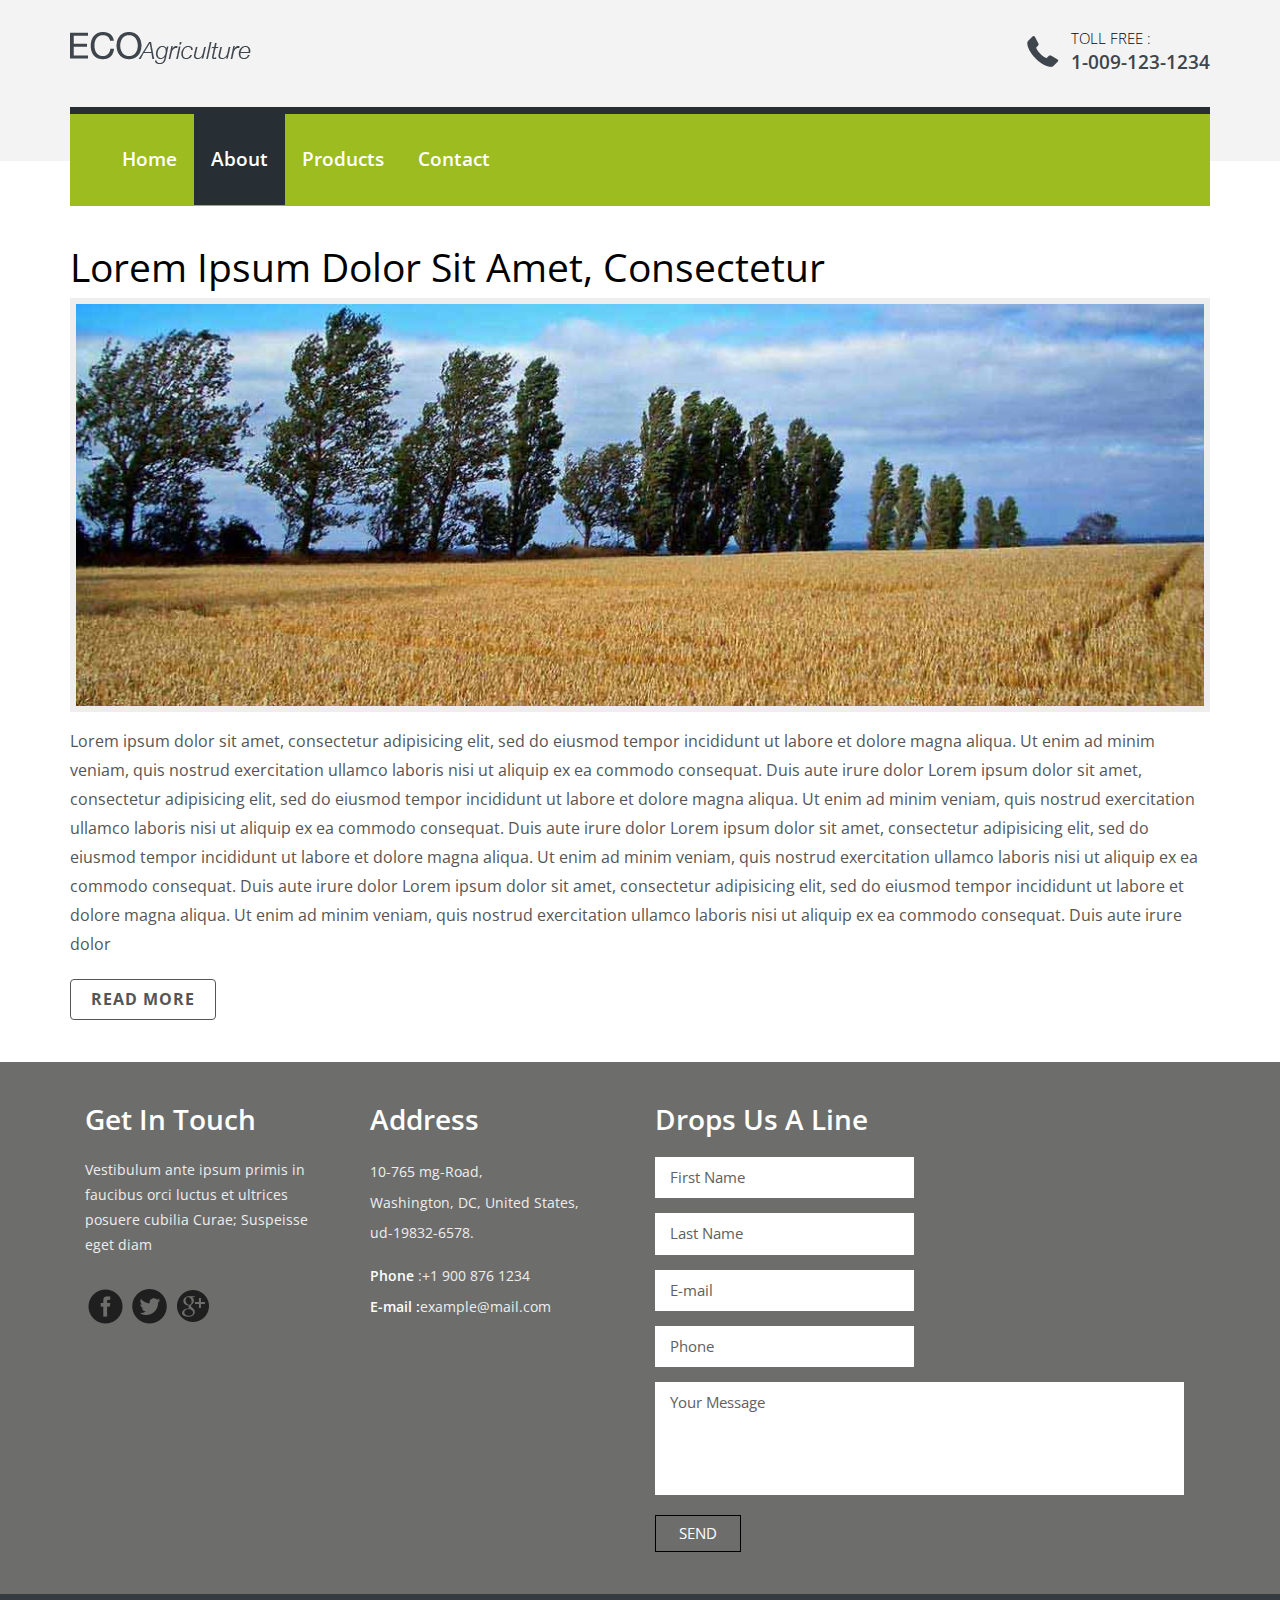
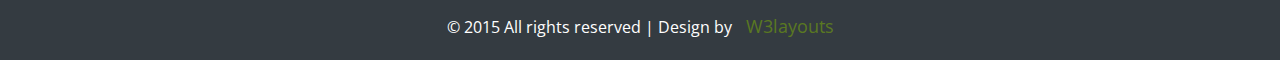
<file: details.html>
<!--
Author: W3layouts
Author URL: http://w3layouts.com
License: Creative Commons Attribution 3.0 Unported
License URL: http://creativecommons.org/licenses/by/3.0/
-->
<!DOCTYPE html>
<html>
<head>
	<title>Yongzhou Shangshui Eco-Agriculture Development Co., Ltd</title>
<link href="css/bootstrap.css" rel='stylesheet' type='text/css' />
<!-- jQuery (necessary for Bootstrap's JavaScript plugins) -->
<script src="js/jquery.min.js"></script>
<!-- Custom Theme files -->
<link href="css/style.css" rel="stylesheet" type="text/css" media="all" />
<!-- Custom Theme files -->
<meta name="viewport" content="width=device-width, initial-scale=1">
<meta http-equiv="Content-Type" content="text/html; charset=utf-8" />
<meta name="keywords" content="AGROFIRM Responsive web template, Bootstrap Web Templates, Flat Web Templates, Andriod Compatible web template, 
Smartphone Compatible web template, free webdesigns for Nokia, Samsung, LG, SonyErricsson, Motorola web design" />
<script type="application/x-javascript"> addEventListener("load", function() { setTimeout(hideURLbar, 0); }, false); function hideURLbar(){ window.scrollTo(0,1); } </script>
<!--webfont-->
<link href='http://fonts.googleapis.com/css?family=Open+Sans:300italic,400italic,600italic,700italic,800italic,400,300,600,700,800' rel='stylesheet' type='text/css'>
 <!--start lightbox -->
<script src="js/jquery.min.js"></script>
</head>
<body>
	<!-- header-section-starts -->
	<div class="header">
		<div class="container">
			<div class="logo">
				<a href="index.html"><img src="images/logo.png" alt="" /></a>
			</div>
			<div class="tollfree">
				<ul>
					<li><i class="phone"></i></li>
					<li><p class="call">TOLL FREE :</p>
					<p>1-009-123-1234</p></li>
				</ul>
			</div>
			<div class="clearfix"></div>
			<div class="navigation">
			 <div class="navigation-bar">
				
			 <span class="menu"></span>
				<div class="top-menu">
					<ul>
						<li><a href="index.html">Home</a></li>
						<li><a class="active" href="about.html">About</a></li>
						<li><a href="products.html">Products</a></li>
						<li><a href="contact.html">Contact</a></li>
						<div class="clearfix"></div>
					</ul>
				</div>
				<!-- script for menu -->
				<script>
				$( "span.menu" ).click(function() {
				  $( ".top-menu" ).slideToggle( "slow", function() {
				    // Animation complete.
				  });
				});
			</script>
			<!-- script for menu -->
					<div class="clearfix"> </div>
			</div>
			</div>
		</div>
	</div>
	<!-- header-section-ends -->
	<div class="about-content">
		<div class="container">
			<div class="details">
			<h2 class="style">Lorem ipsum dolor sit amet, consectetur</h2>
		<div class="det_pic img_style">
			<img src="images/det-pic.jpg" alt="">		
		</div>
		<div class="det-para">
			<p class="top para">Lorem ipsum dolor sit amet, consectetur adipisicing elit, sed do eiusmod tempor incididunt ut labore et dolore magna aliqua. Ut enim ad minim veniam, quis nostrud exercitation ullamco laboris nisi ut aliquip ex ea commodo consequat. Duis aute irure dolor Lorem ipsum dolor sit amet, consectetur adipisicing elit, sed do eiusmod tempor incididunt ut labore et dolore magna aliqua. Ut enim ad minim veniam, quis nostrud exercitation ullamco laboris nisi ut aliquip ex ea commodo consequat. Duis aute irure dolor Lorem ipsum dolor sit amet, consectetur adipisicing elit, sed do eiusmod tempor incididunt ut labore et dolore magna aliqua. Ut enim ad minim veniam, quis nostrud exercitation ullamco laboris nisi ut aliquip ex ea commodo consequat. Duis aute irure dolor Lorem ipsum dolor sit amet, consectetur adipisicing elit, sed do eiusmod tempor incididunt ut labore et dolore magna aliqua. Ut enim ad minim veniam, quis nostrud exercitation ullamco laboris nisi ut aliquip ex ea commodo consequat. Duis aute irure dolor</p>
			<a class="btn btn-1 btn-1c more" href="#">Read More</a>
		</div>
		</div>
		</div>
	</div>
		<div class="get-in-touch">
			<div class="container">
				<div class="col-md-3 gin">
					<h3>Get in Touch</h3>
					<p>Vestibulum ante ipsum primis in faucibus orci luctus et ultrices posuere cubilia Curae; Suspeisse eget diam</p>
					<div class="social-icons">
						<i class="facebook"></i>
						<i class="twitter"></i>
						<i class="googlepluse"></i>
					</div>
				</div>
				<div class="col-md-3 address">
					<h3>Address</h3>
					<address>
						<p>10-765 mg-Road,
						<p>Washington, DC, United States,</p>
						<p>ud-19832-6578.</p>
						<p class="phone"><span>Phone</span> :+1 900 876 1234</p>
						<span class="phone">E-mail :<a href="mail-to:example@mail.com">example@mail.com</a></span>
					</address>
				</div>
				<div class="col-md-6 dal">
					<h3>Drops us a line</h3>
					<input type="text" class="text" value="First Name" onfocus="this.value = '';" onblur="if (this.value == '') {this.value = 'First Name';}">
					<input type="text" class="text" value="Last Name" onfocus="this.value = '';" onblur="if (this.value == '') {this.value = 'Last Name';}">
					<input type="text" class="text" value="E-mail" onfocus="this.value = '';" onblur="if (this.value == '') {this.value = 'E-mail';}">
					<input type="text" class="text" value="Phone" onfocus="this.value = '';" onblur="if (this.value == '') {this.value = 'Phone';}">
					<textarea onfocus="if(this.value == 'Your Message') this.value='';" onblur="if(this.value == '') this.value='Your Message';" >Your Message</textarea>
					<input type="submit" value="SEND">
				</div>
				<div class="clearfix"></div>
			</div>
		</div>
    </div>
	<!-- footer-section -->
	<div class="footer">
		<div class="container">
			<div class="copyright text-center">
				<p>&copy; 2015 All rights reserved | Design by  <a href="http://w3layouts.com">  W3layouts</a></p>
			</div>
		</div>
	</div>
	<!-- footer-section -->
</body>
</html>
</file>
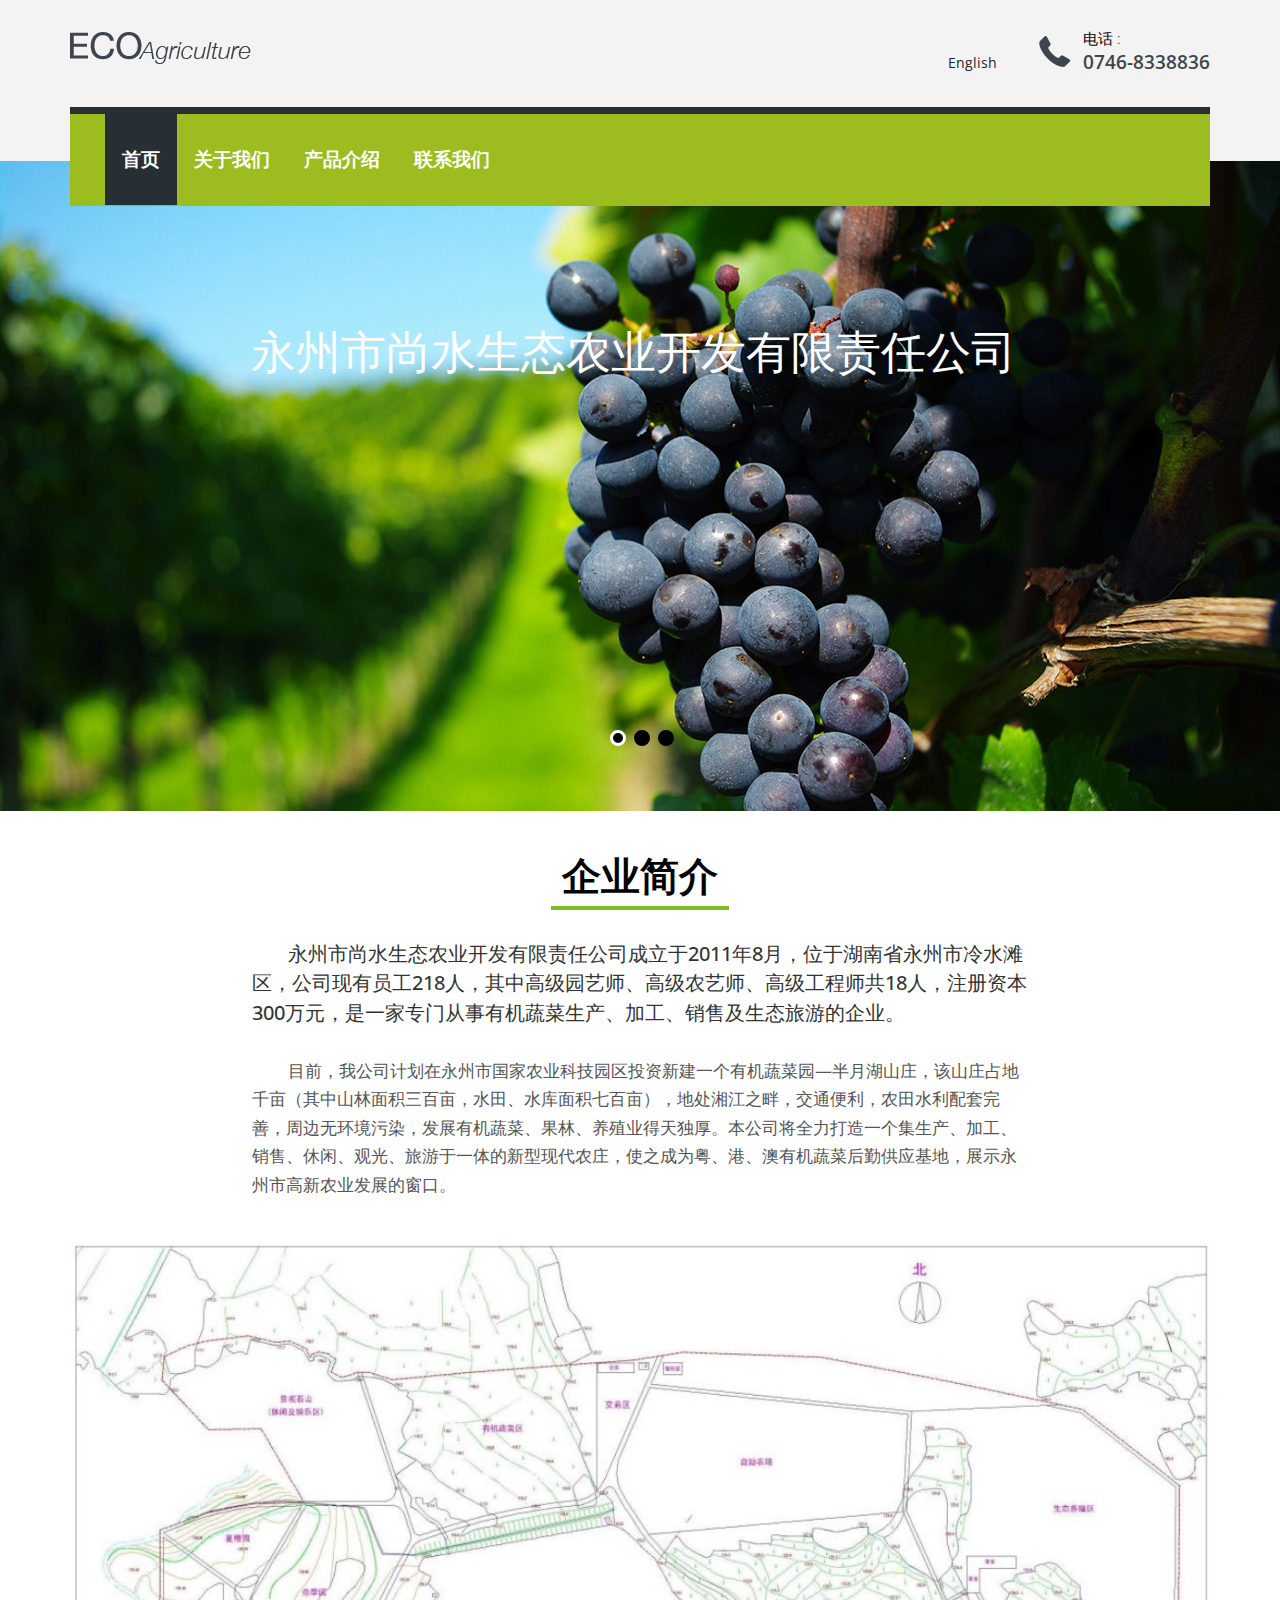
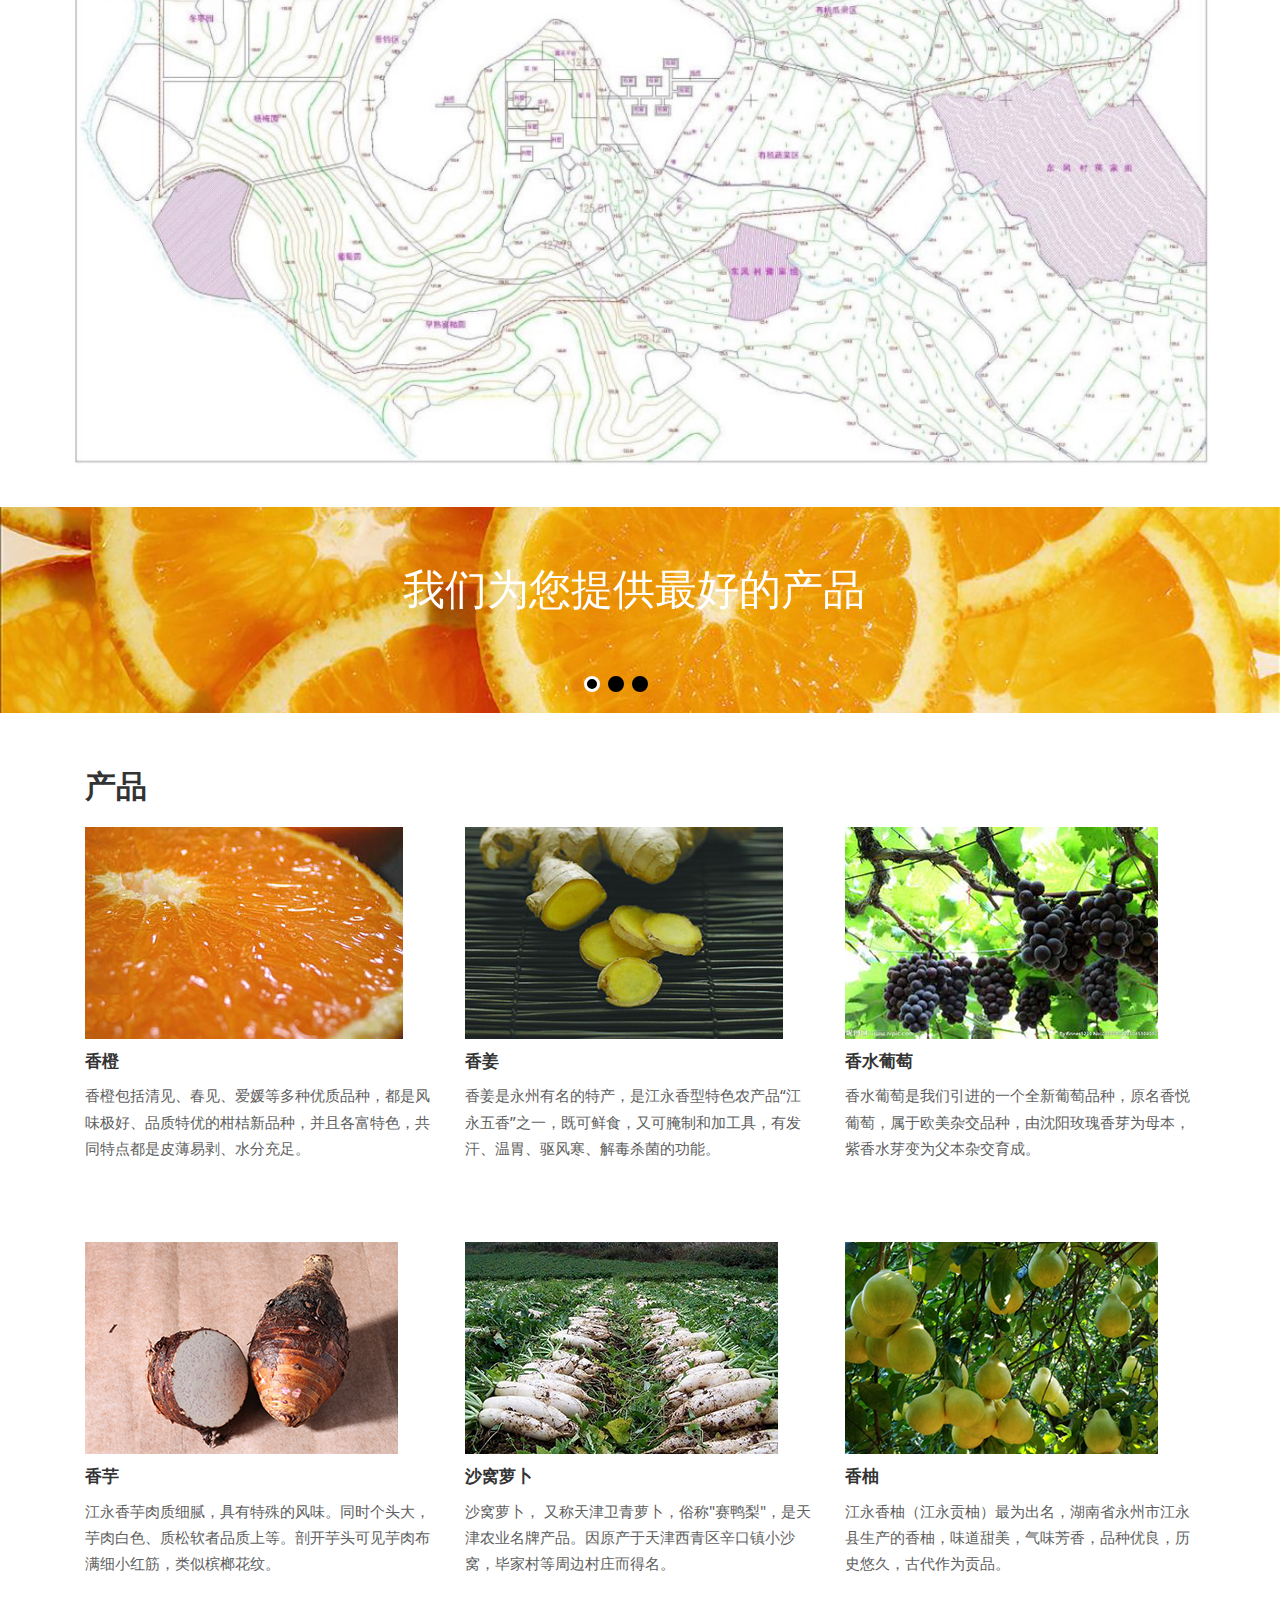
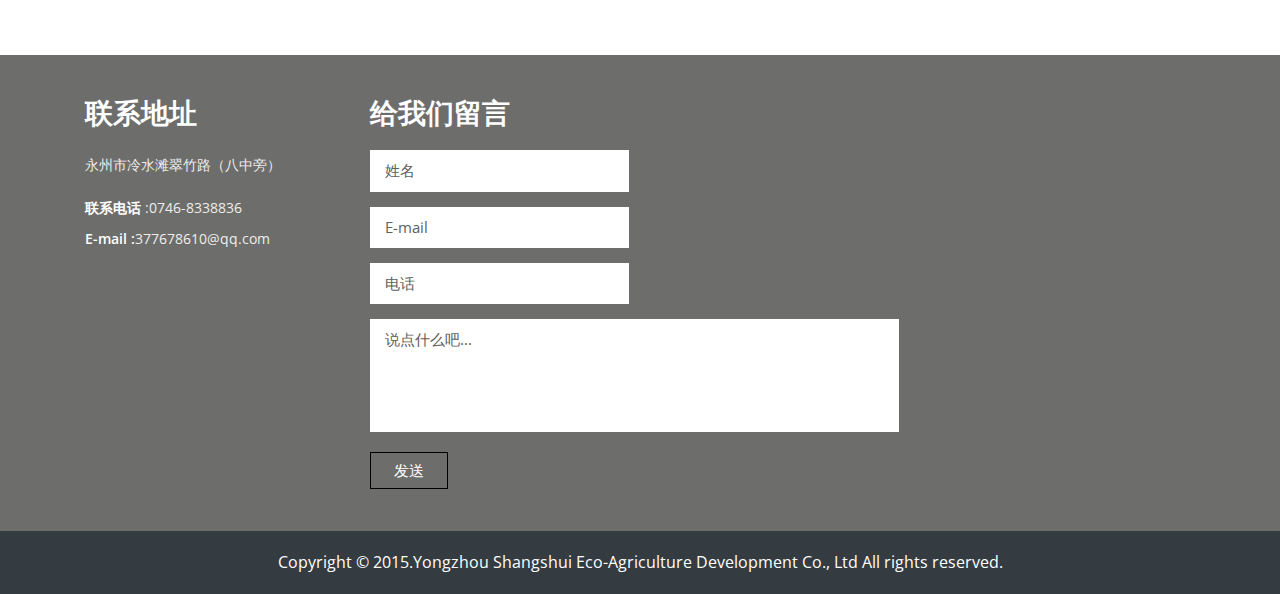
<file: index-zh.html>
<!DOCTYPE html>
<html>
<head>
	<title>永州市尚水生态农业开发有限责任公司</title>
	<link href="css/bootstrap.css" rel='stylesheet' type='text/css' />
	<script src="js/jquery.min.js"></script>
	<link href="css/style.css" rel="stylesheet" type="text/css" media="all" />
	<meta name="viewport" content="width=device-width, initial-scale=1">
	<meta http-equiv="Content-Type" content="text/html; charset=utf-8" />
	<meta name="keywords" content="永州市尚水生态农业开发有限责任公司" />
	<script type="application/x-javascript"> addEventListener("load", function() { setTimeout(hideURLbar, 0); }, false); function hideURLbar(){ window.scrollTo(0,1); } </script>
	<link href='http://fonts.useso.com/css?family=Open+Sans:300italic,400italic,600italic,700italic,800italic,400,300,600,700,800' rel='stylesheet' type='text/css'>
	<script src="js/responsiveslides.min.js"></script>
	<script>
		$(function () {
			$("#slider").responsiveSlides({
				auto: true,
				speed: 500,
				namespace: "callbacks",
				pager: true,
			});
		});
	</script>
</head>
<body>
	<div class="header">
		<div class="container">
			<div class="logo">
				<a href="index.html"><img src="images/logo.png" alt="" /></a>
			</div>
			<div class="tollfree">
				<ul>
					<li><i class="phone"></i></li>
					<li><p class="call">电话 :</p>
					<p>0746-8338836</p></li>
				</ul>
			</div>
			<a class="lang" href="index.html" title="switch to English">English</a>
				<div class="clearfix"></div>
				<div class="navigation">
					<div class="navigation-bar">
						<span class="menu"></span>
						<div class="top-menu">
							<ul>
								<li><a class="active" href="index-zh.html">首页</a></li>
								<li><a href="about-zh.html">关于我们</a></li>
								<li><a href="products-zh.html">产品介绍</a></li>
								<li><a href="contact-zh.html">联系我们</a></li>
								<div class="clearfix"></div>
							</ul>
						</div>
						<script>
							$( "span.menu" ).click(function() {
								$( ".top-menu" ).slideToggle( "slow", function() {
								});
							});
						</script>
						<div class="clearfix"> </div>
					</div>
				</div>
			</div>
		</div>
		<div class="slider">	  
			<div class="callbacks_container">
				<ul class="rslides" id="slider">
					<li>
						<img src="images/1.jpg" alt=""/>
						<div class="caption">
							<h2 style="font-size:3.2em;">永州市尚水生态农业开发有限责任公司</h2>
						</div>
					</li>
					<li>
						<img src="images/2.jpg" alt=""/>
						<div class="caption">
							<h2 style="font-size:3.2em;">永州市尚水生态农业开发有限责任公司</h2>
						</div>
					</li>
					<li>
						<img src="images/3.jpg" alt=""/>
						<div class="caption">
							<h2 style="font-size:3.2em;">永州市尚水生态农业开发有限责任公司</h2>
						</div>
					</li>
				</ul>	      
			</div>
		</div>
		<div class="content">
			<div class="container">
				<div class="about-section">
					<div class="about-section-top text-center">
						<h3>企业简介</h3>
						<h5 style="text-align:left;text-indent:36px;">永州市尚水生态农业开发有限责任公司成立于2011年8月，位于湖南省永州市冷水滩区，公司现有员工218人，其中高级园艺师、高级农艺师、高级工程师共18人，注册资本300万元，是一家专门从事有机蔬菜生产、加工、销售及生态旅游的企业。
						</h5>
						<p style="text-align:left;text-indent:36px;">目前，我公司计划在永州市国家农业科技园区投资新建一个有机蔬菜园—半月湖山庄，该山庄占地千亩（其中山林面积三百亩，水田、水库面积七百亩），地处湘江之畔，交通便利，农田水利配套完善，周边无环境污染，发展有机蔬菜、果林、养殖业得天独厚。本公司将全力打造一个集生产、加工、销售、休闲、观光、旅游于一体的新型现代农庄，使之成为粤、港、澳有机蔬菜后勤供应基地，展示永州市高新农业发展的窗口。</p>
					</div>
					<div>
						<img src="images/map.png" width="100%">
					</div>
					<div class="clearfix"></div>
				</div>
			</div>
			<div class="slider1">	  
				<div class="callbacks_container">
					<ul class="rslides" id="slider1">
						<li>
							<img src="images/side-1.jpg" alt=""/>
							<div class="caption caption1">
								<h2>我们为您提供最好的产品</h2>
							</div>
						</li>
						<li>
							<img src="images/side-2.jpg" alt=""/>
							<div class="caption caption1">
								<h2>We provide you the best products</h2>
							</div>
						</li>
						<li>
							<img src="images/side-3.jpg" alt=""/>
							<div class="caption caption1">
								<h2>We provide you the best products</h2>
							</div>
						</li>
					</ul>	      
				</div>
			</div>
			<script src="js/responsiveslides.min.js"></script>
			<script>
				$(function () {
					$("#slider1").responsiveSlides({
						auto: true,
						speed: 500,
						namespace: "callbacks",
						pager: true,
					});
				});
			</script>
			<div class="service-section">
				<div class="container">
					<div class="service-section-grids">
						<div class="col-md-4 service-section-grid-2">
							<h3>产品</h3>
							<img src="images/p1.jpg" alt="" />
							<h4>香橙</h4>
							<p>香橙包括清见、春见、爱媛等多种优质品种，都是风味极好、品质特优的柑桔新品种，并且各富特色，共同特点都是皮薄易剥、水分充足。</p>
							<!-- <a class="btn btn-1 btn-1c" href="">Read More</a> -->
						</div>
						<div class="col-md-4 service-section-grid-2">
							<h3> 　　</h3>
							<img src="images/p2.jpg" alt="" />
							<h4>香姜</h4>
							<p>香姜是永州有名的特产，是江永香型特色农产品“江永五香”之一，既可鲜食，又可腌制和加工具，有发汗、温胃、驱风寒、解毒杀菌的功能。</p>
							<!-- <a class="btn btn-1 btn-1c" href="">Read More</a> -->
						</div>
						<div class="col-md-4 service-section-grid-3">
							<h3>　　</h3>
							<img src="images/p3.jpg" alt="" />
							<h4>香水葡萄</h4>
							<p>香水葡萄是我们引进的一个全新葡萄品种，原名香悦葡萄，属于欧美杂交品种，由沈阳玫瑰香芽为母本，紫香水芽变为父本杂交育成。</p>
							<!-- <a class="btn btn-1 btn-1c" href="">Read More</a> -->
						</div>
						<div class="clearfix"></div>
					</div>
					<div class="service-section-grids">
						<div class="col-md-4 service-section-grid-2">
							<h3>　　　　</h3>
							<img src="images/p4.jpg" alt="" />
							<h4>香芋</h4>
							<p>江永香芋肉质细腻，具有特殊的风味。同时个头大，芋肉白色、质松软者品质上等。剖开芋头可见芋肉布满细小红筋，类似槟榔花纹。</p>
							<!-- <a class="btn btn-1 btn-1c" href="">Read More</a> -->
						</div>
						<div class="col-md-4 service-section-grid-2">
							<h3> 　　</h3>
							<img src="images/p5.jpg" alt="" />
							<h4>沙窝萝卜</h4>
							<p>沙窝萝卜， 又称天津卫青萝卜，俗称"赛鸭梨"，是天津农业名牌产品。因原产于天津西青区辛口镇小沙窝，毕家村等周边村庄而得名。</p>
							<!-- <a class="btn btn-1 btn-1c" href="">Read More</a> -->
						</div>
						<div class="col-md-4 service-section-grid-3">
							<h3>　　</h3>
							<img src="images/p6.jpg" alt="" />
							<h4>香柚</h4>
							<p>江永香柚（江永贡柚）最为出名，湖南省永州市江永县生产的香柚，味道甜美，气味芳香，品种优良，历史悠久，古代作为贡品。</p>
							<!-- <a class="btn btn-1 btn-1c" href="">Read More</a> -->
						</div>
						<div class="clearfix"></div>
					</div>
				</div>
			</div>
			<div class="get-in-touch">
				<div class="container">

					<div class="col-md-3 address">
						<h3>联系地址</h3>
						<address>
							<p>永州市冷水滩翠竹路（八中旁）</p> 
							<p class="phone"><span>联系电话</span> :0746-8338836</p>
							<span class="phone">E-mail :<a href="mail-to:377678610@qq.com">377678610@qq.com </a></span>
						</address>
					</div>
					<div class="col-md-6 dal">
						<h3>给我们留言</h3>
						<input type="text" class="text" value="姓名" onfocus="this.value = '';" onblur="if (this.value == '') {this.value = '姓名';}">
						<input type="text" class="text" value="E-mail" onfocus="this.value = '';" onblur="if (this.value == '') {this.value = 'E-mail';}">
						<input type="text" class="text" value="电话" onfocus="this.value = '';" onblur="if (this.value == '') {this.value = '电话';}">
						<textarea onfocus="if(this.value == '说点什么吧...') this.value='';" onblur="if(this.value == '') this.value='说点什么吧...';" >说点什么吧...</textarea>
						<input type="submit" value="发送">
					</div>
					<div class="clearfix"></div>
				</div>
			</div>
		</div>
		<div class="footer">
			<div class="container">
				<div class="copyright text-center">
					<p>Copyright &copy; 2015.Yongzhou Shangshui Eco-Agriculture Development Co., Ltd All rights reserved.</p>
				</div>
			</div>
		</div>
		<div style="display:none"><script src='http://v7.cnzz.com/stat.php?id=155540&web_id=155540' language='JavaScript' charset='gb2312'></script></div>
	</body>
</html>
</file>
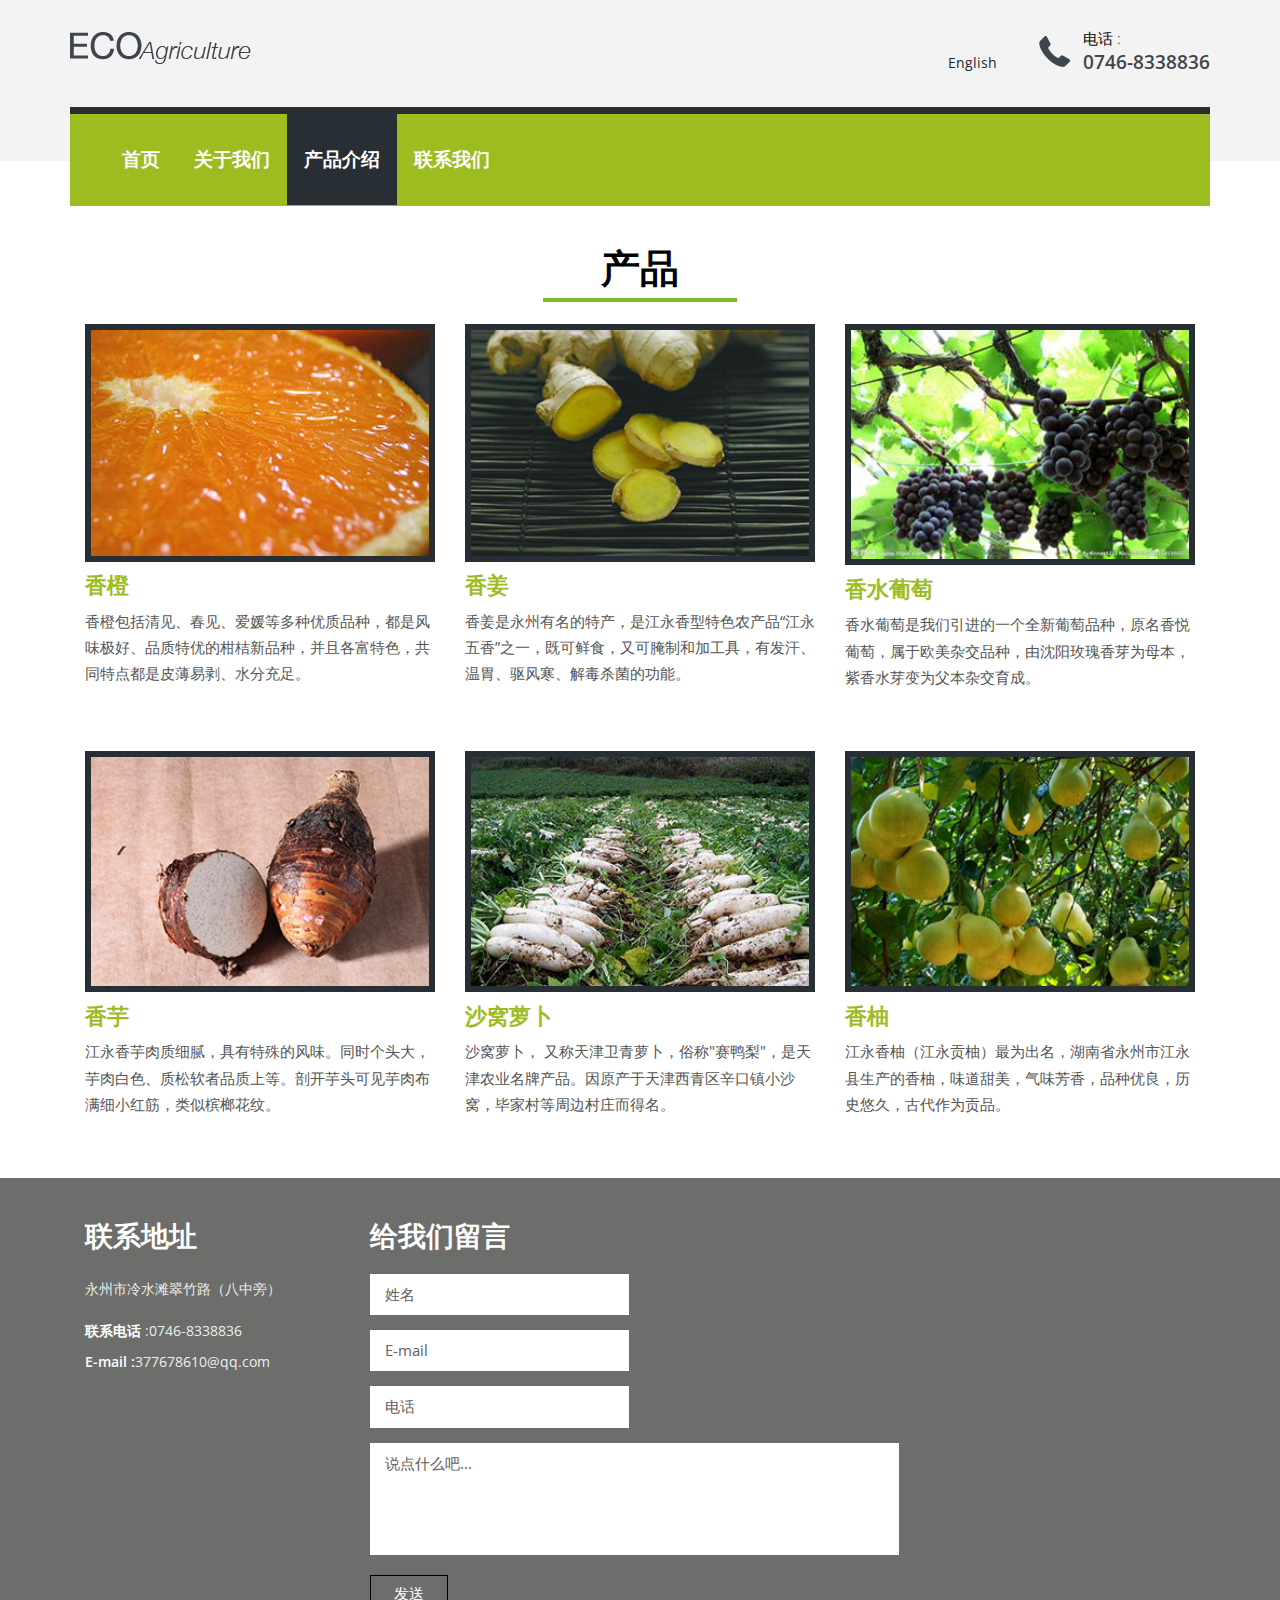
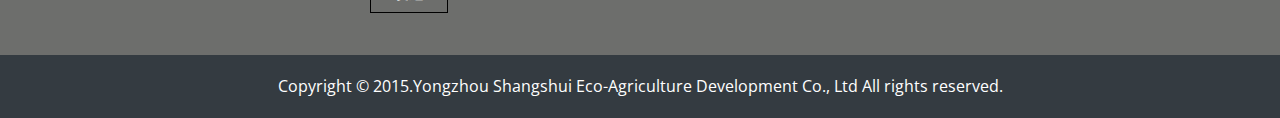
<file: products-zh.html>
<!--
Author: W3layouts
Author URL: http://w3layouts.com
License: Creative Commons Attribution 3.0 Unported
License URL: http://creativecommons.org/licenses/by/3.0/
-->
<!DOCTYPE html>
<html>
<head>
	<title>永州市尚水生态农业开发有限责任公司</title>
	<link href="css/bootstrap.css" rel='stylesheet' type='text/css' />
	<!-- jQuery (necessary for Bootstrap's JavaScript plugins) -->
	<script src="js/jquery.min.js"></script>
	<!-- Custom Theme files -->
	<link href="css/style.css" rel="stylesheet" type="text/css" media="all" />
	<!-- Custom Theme files -->
	<meta name="viewport" content="width=device-width, initial-scale=1">
	<meta http-equiv="Content-Type" content="text/html; charset=utf-8" />
	<meta name="keywords" content="AGROFIRM Responsive web template, Bootstrap Web Templates, Flat Web Templates, Andriod Compatible web template, 
	Smartphone Compatible web template, free webdesigns for Nokia, Samsung, LG, SonyErricsson, Motorola web design" />
	<script type="application/x-javascript"> addEventListener("load", function() { setTimeout(hideURLbar, 0); }, false); function hideURLbar(){ window.scrollTo(0,1); } </script>
	<link href='http://fonts.googleapis.com/css?family=Open+Sans:300italic,400italic,600italic,700italic,800italic,400,300,600,700,800' rel='stylesheet' type='text/css'>
	<script src="js/jquery.min.js"></script>
	<link rel="stylesheet" type="text/css" href="css/jquery.lightbox.css">
	<script src="js/jquery.lightbox.js"></script>
	<script>
// Initiate Lightbox
$(function() {
	$('.gallery a').lightbox(); 
});
</script>
</head>
<body>
	<div class="header">
		<div class="container">
			<div class="logo">
				<a href="index.html"><img src="images/logo.png" alt="" /></a>
			</div>
			<div class="tollfree">
				<ul>
					<li><i class="phone"></i></li>
					<li><p class="call">电话 :</p>
						<p>0746-8338836</p></li>
					</ul>
				</div>
				<a class="lang" href="products.html" title="switch to English">English</a>
				<div class="clearfix"></div>
				<div class="navigation">
					<div class="navigation-bar">
						
						<span class="menu"></span>
						<div class="top-menu">
							<ul>
								<li><a href="index-zh.html">首页</a></li>
								<li><a href="about-zh.html">关于我们</a></li>
								<li><a  class="active"  href="products-zh.html">产品介绍</a></li>
								<li><a href="contact-zh.html">联系我们</a></li>
								<div class="clearfix"></div>
							</ul>
						</div>
						<script>
							$( "span.menu" ).click(function() {
								$( ".top-menu" ).slideToggle( "slow", function() {
// Animation complete.
});
							});
						</script>
						<div class="clearfix"> </div>
					</div>
				</div>
			</div>
		</div>
		<div class="about-content">
			<div class="container">
				<div class="product-section">
					<div class="product-section-top">
						<h3>产品</h3>
						<div class="specials">
							<div class="specials-grids">
								<div class="col-md-4 special-grid">
									<div class="gallery">
										<a href="images/p1.jpg"><img src="images/p1.jpg" title="image-name">
											<div class="zoom-icon">
												<i class="zi"></i>
											</div>
										</a>
									</div>
									<h4>香橙</h4>
									<p>香橙包括清见、春见、爱媛等多种优质品种，都是风味极好、品质特优的柑桔新品种，并且各富特色，共同特点都是皮薄易剥、水分充足。</p>
									<!-- <a class="btn btn-1 btn-1c more" href="#">Read More</a> -->
								</div>
								<div class="col-md-4 special-grid">
									<div class="gallery">
										<a href="images/p2.jpg"><img src="images/p2.jpg" title="image-name">
											<div class="zoom-icon">
												<i class="zi"></i>
											</div>
										</a>
									</div>
									<h4>香姜</h4>
									<p>香姜是永州有名的特产，是江永香型特色农产品“江永五香”之一，既可鲜食，又可腌制和加工具，有发汗、温胃、驱风寒、解毒杀菌的功能。</p>
									<!-- <a class="btn btn-1 btn-1c more" href="#">Read More</a> -->
								</div>
								<div class="col-md-4 special-grid">
									<div class="gallery">
										<a href="images/p3.jpg"><img src="images/p3.jpg" title="image-name">
											<div class="zoom-icon">
												<i class="zi"></i>
											</div>
										</a>
									</div>
									<h4>香水葡萄</h4>
									<p>香水葡萄是我们引进的一个全新葡萄品种，原名香悦葡萄，属于欧美杂交品种，由沈阳玫瑰香芽为母本，紫香水芽变为父本杂交育成。</p>
									<!-- <a class="btn btn-1 btn-1c more" href="#">Read More</a> -->
								</div>
								<div class="col-md-4 special-grid">
									<div class="gallery">
										<a href="images/p4.jpg"><img src="images/p4.jpg" title="image-name">
											<div class="zoom-icon">
												<i class="zi"></i>
											</div>
										</a>
									</div>
									<h4>香芋</h4>
									<p>江永香芋肉质细腻，具有特殊的风味。同时个头大，芋肉白色、质松软者品质上等。剖开芋头可见芋肉布满细小红筋，类似槟榔花纹。</p>
									<!-- <a class="btn btn-1 btn-1c more" href="#">Read More</a> -->
								</div>
								<div class="col-md-4 special-grid">
									<div class="gallery">
										<a href="images/p5.jpg"><img src="images/p5.jpg" title="image-name">
											<div class="zoom-icon">
												<i class="zi"></i>
											</div>
										</a>
									</div>
									<h4>沙窝萝卜</h4>
									<p>沙窝萝卜， 又称天津卫青萝卜，俗称"赛鸭梨"，是天津农业名牌产品。因原产于天津西青区辛口镇小沙窝，毕家村等周边村庄而得名。</p>
									<!-- <a class="btn btn-1 btn-1c more" href="#">Read More</a> -->
								</div>
								<div class="col-md-4 special-grid">
									<div class="gallery">
										<a href="images/p6.jpg"><img src="images/p6.jpg" title="image-name">
											<div class="zoom-icon">
												<i class="zi"></i>
											</div>
										</a>
									</div>
									<h4>香柚</h4>
									<p>江永香柚（江永贡柚）最为出名，湖南省永州市江永县生产的香柚，味道甜美，气味芳香，品种优良，历史悠久，古代作为贡品。</p>
									<!-- <a class="btn btn-1 btn-1c more" href="#">Read More</a> -->
								</div>
								<div class="clearfix"> </div>
							</div>
						</div>
					</div>
				</div>
			</div>
			<div class="get-in-touch">
				<div class="container">

					<div class="col-md-3 address">
						<h3>联系地址</h3>
						<address>
							<p>永州市冷水滩翠竹路（八中旁）</p> 
							<p class="phone"><span>联系电话</span> :0746-8338836</p>
							<span class="phone">E-mail :<a href="mail-to:377678610@qq.com">377678610@qq.com </a></span>
						</address>
					</div>
					<div class="col-md-6 dal">
						<h3>给我们留言</h3>
						<input type="text" class="text" value="姓名" onfocus="this.value = '';" onblur="if (this.value == '') {this.value = '姓名';}">
						<input type="text" class="text" value="E-mail" onfocus="this.value = '';" onblur="if (this.value == '') {this.value = 'E-mail';}">
						<input type="text" class="text" value="电话" onfocus="this.value = '';" onblur="if (this.value == '') {this.value = '电话';}">
						<textarea onfocus="if(this.value == '说点什么吧...') this.value='';" onblur="if(this.value == '') this.value='说点什么吧...';" >说点什么吧...</textarea>
						<input type="submit" value="发送">
					</div>
					<div class="clearfix"></div>
				</div>
			</div>
		</div>
		<div class="footer">
			<div class="container">
				<div class="copyright text-center">
					<p>Copyright &copy; 2015.Yongzhou Shangshui Eco-Agriculture Development Co., Ltd All rights reserved.</p>
				</div>
			</div>
		</div>
		<div style="display:none"><script src='http://v7.cnzz.com/stat.php?id=155540&web_id=155540' language='JavaScript' charset='gb2312'></script></div>
	</body>
	</html>
</file>
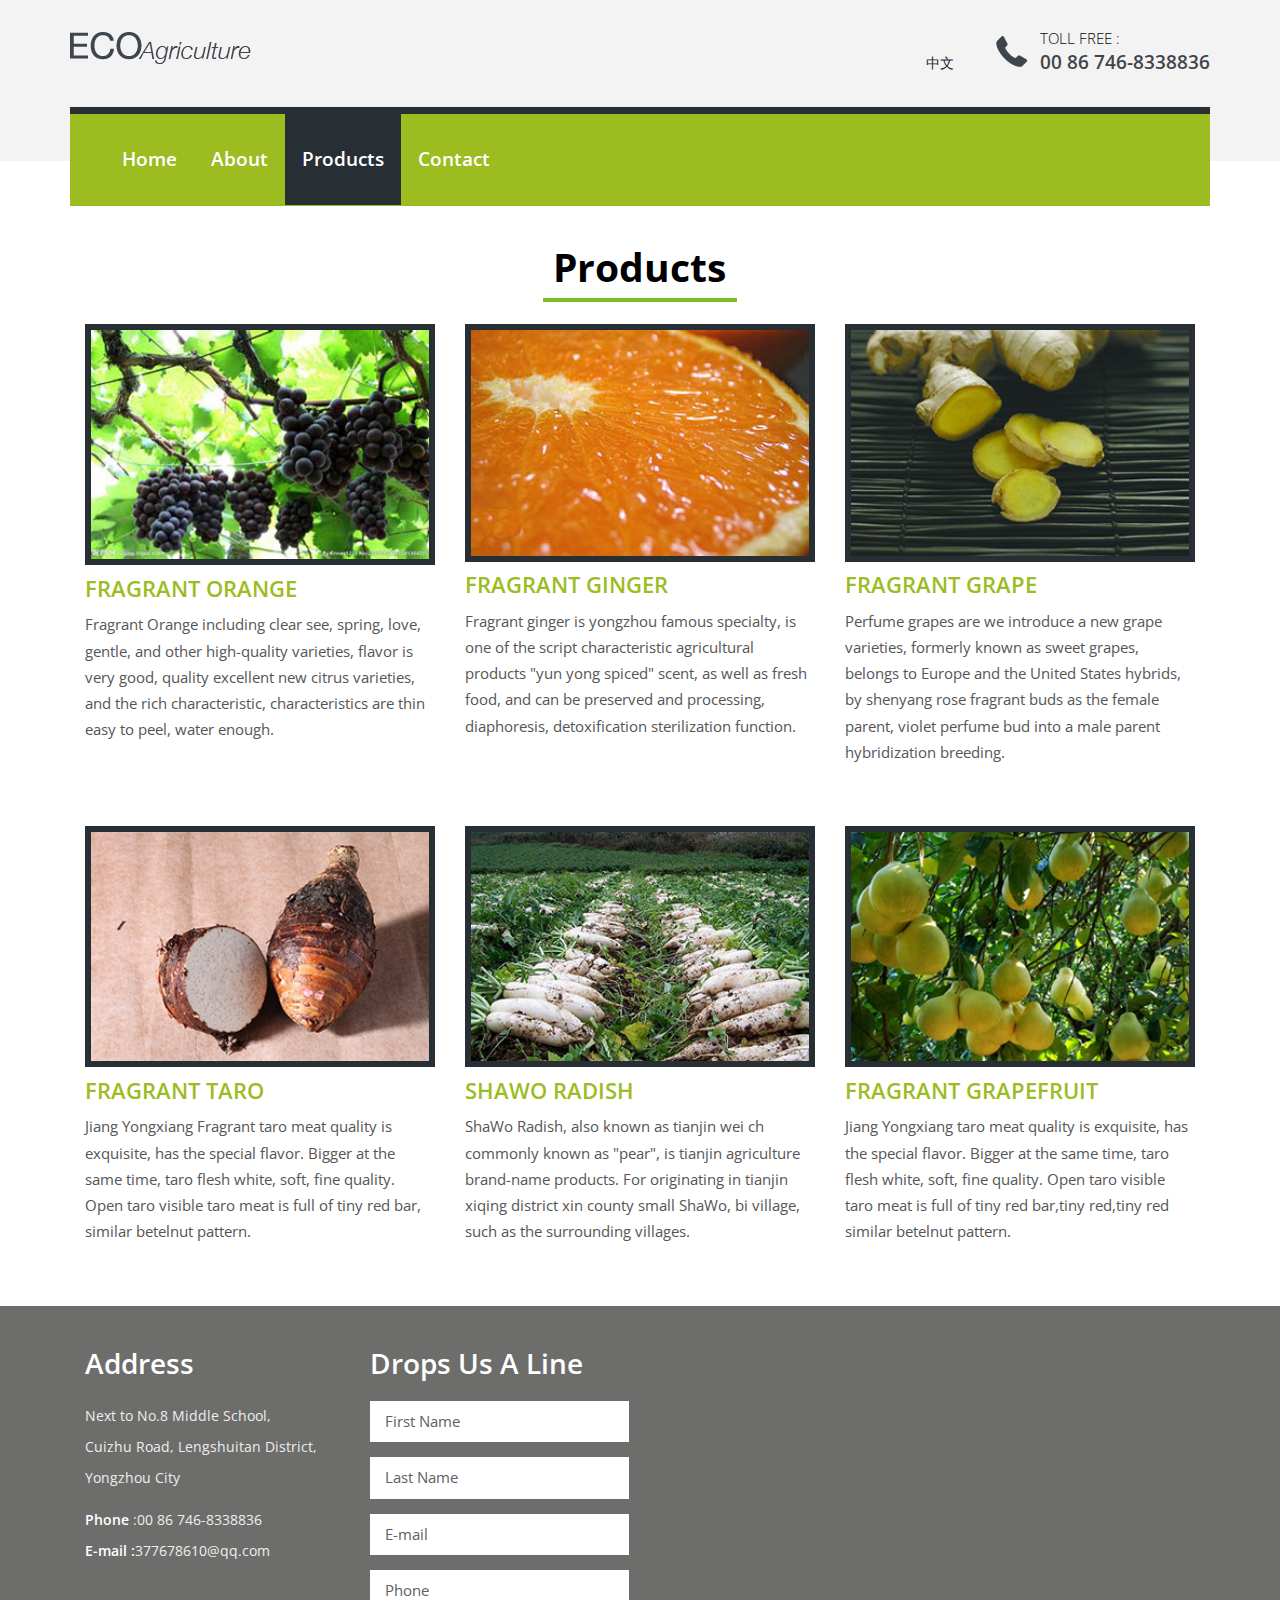
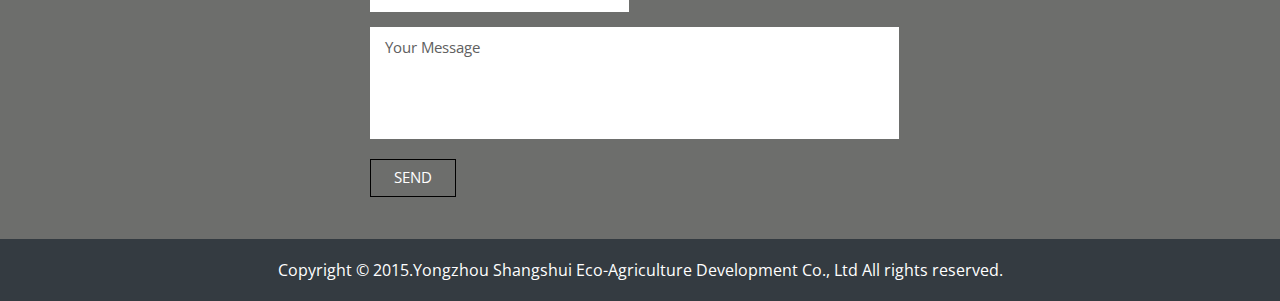
<file: products.html>
<!--
Author: W3layouts
Author URL: http://w3layouts.com
License: Creative Commons Attribution 3.0 Unported
License URL: http://creativecommons.org/licenses/by/3.0/
-->
<!DOCTYPE html>
<html>
<head>
	<title>Yongzhou Shangshui Eco-Agriculture Development Co., Ltd</title>
<link href="css/bootstrap.css" rel='stylesheet' type='text/css' />
<!-- jQuery (necessary for Bootstrap's JavaScript plugins) -->
<script src="js/jquery.min.js"></script>
<!-- Custom Theme files -->
<link href="css/style.css" rel="stylesheet" type="text/css" media="all" />
<!-- Custom Theme files -->
<meta name="viewport" content="width=device-width, initial-scale=1">
<meta http-equiv="Content-Type" content="text/html; charset=utf-8" />
<meta name="keywords" content="AGROFIRM Responsive web template, Bootstrap Web Templates, Flat Web Templates, Andriod Compatible web template, 
Smartphone Compatible web template, free webdesigns for Nokia, Samsung, LG, SonyErricsson, Motorola web design" />
<script type="application/x-javascript"> addEventListener("load", function() { setTimeout(hideURLbar, 0); }, false); function hideURLbar(){ window.scrollTo(0,1); } </script>
<!--webfont-->
<link href='http://fonts.googleapis.com/css?family=Open+Sans:300italic,400italic,600italic,700italic,800italic,400,300,600,700,800' rel='stylesheet' type='text/css'>
 <!--start lightbox -->
<script src="js/jquery.min.js"></script>
<link rel="stylesheet" type="text/css" href="css/jquery.lightbox.css">
<script src="js/jquery.lightbox.js"></script>
<script>
  // Initiate Lightbox
  $(function() {
    $('.gallery a').lightbox(); 
  });
</script>
</head>
<body>
	<!-- header-section-starts -->
	<div class="header">
		<div class="container">
			<div class="logo">
				<a href="index.html"><img src="images/logo.png" alt="" /></a>
			</div>
			<div class="tollfree">
				<ul>
					<li><i class="phone"></i></li>
					<li><p class="call">TOLL FREE :</p>
					<p>00 86 746-8338836</p></li>
				</ul>
			</div>
			<a class="lang" href="products-zh.html" title="中文显示">中文</a>
			<div class="clearfix"></div>
			<div class="navigation">
			 <div class="navigation-bar">
				<!--  -->
			 <span class="menu"></span>
				<div class="top-menu">
					<ul>
						<li><a href="index.html">Home</a></li>
						<li><a href="about.html">About</a></li>
						<li><a class="active" href="products.html">Products</a></li>
						<li><a href="contact.html">Contact</a></li>
						<div class="clearfix"></div>
					</ul>
				</div>
				<!-- script for menu -->
				<script>
				$( "span.menu" ).click(function() {
				  $( ".top-menu" ).slideToggle( "slow", function() {
				    // Animation complete.
				  });
				});
			</script>
			<!-- script for menu -->
					<div class="clearfix"> </div>
			</div>
			</div>
		</div>
	</div>
	<!-- header-section-ends -->
	<div class="about-content">
		<div class="container">
			<div class="product-section">
				<div class="product-section-top">
					<h3>products</h3>
	               <div class="specials">
					<div class="specials-grids">
						<div class="col-md-4 special-grid">
						  <div class="gallery">
							 <a href="images/p3.jpg"><img src="images/p3.jpg" title="image-name">
							 <div class="zoom-icon">
							  <i class="zi"></i>
							 </div>
							 </a>
						  </div>
							<h4>Fragrant Orange</h4>
							<p>Fragrant Orange including clear see, spring, love, gentle, and other high-quality varieties, flavor is very good, quality excellent new citrus varieties, and the rich characteristic,   characteristics are thin easy to peel, water enough.
</p>
							<!-- <a class="btn btn-1 btn-1c more" href="#">Read More</a> -->
						</div>
						<div class="col-md-4 special-grid">
						  <div class="gallery">
							 <a href="images/p1.jpg"><img src="images/p1.jpg" title="image-name">
							 <div class="zoom-icon">
							  <i class="zi"></i>
							 </div>
							 </a>
						  </div>
							<h4>Fragrant Ginger</h4>
							<p> Fragrant ginger is yongzhou famous specialty, is one of the script characteristic agricultural products "yun yong spiced" scent, as well as fresh food, and can be preserved and processing, diaphoresis, detoxification sterilization function.
</p>
							<!-- <a class="btn btn-1 btn-1c more" href="#">Read More</a> -->
						</div>
						<div class="col-md-4 special-grid">
						  <div class="gallery">
							 <a href="images/p2.jpg"><img src="images/p2.jpg" title="image-name">
							 <div class="zoom-icon">
							  <i class="zi"></i>
							 </div>
							 </a>
						  </div>
							<h4>Fragrant Grape</h4>
							<p> Perfume grapes are we introduce a new grape varieties, formerly known as sweet grapes, belongs to Europe and the United States hybrids, by shenyang rose fragrant buds as the female parent, violet perfume bud into a male parent hybridization breeding. </p>
							<!-- <a class="btn btn-1 btn-1c more" href="#">Read More</a> -->
						</div>
						<div class="col-md-4 special-grid">
						  <div class="gallery">
							 <a href="images/p4.jpg"><img src="images/p4.jpg" title="image-name">
							 <div class="zoom-icon">
							  <i class="zi"></i>
							 </div>
							 </a>
						  </div>
							<h4>Fragrant Taro</h4>
							<p>Jiang Yongxiang Fragrant taro meat quality is exquisite, has the special flavor. Bigger at the same time, taro flesh white, soft, fine quality. Open taro visible taro meat is full of tiny red bar, similar betelnut pattern.</p>
							<!-- <a class="btn btn-1 btn-1c more" href="#">Read More</a> -->
						</div>
						<div class="col-md-4 special-grid">
						  <div class="gallery">
							 <a href="images/p5.jpg"><img src="images/p5.jpg" title="image-name">
							 <div class="zoom-icon">
							  <i class="zi"></i>
							 </div>
							 </a>
						  </div>
							<h4>Shawo Radish</h4>
							<p> ShaWo Radish, also known as tianjin wei ch commonly known as "pear", is tianjin agriculture brand-name products. For originating in tianjin xiqing district xin county small ShaWo, bi village, such as the surrounding villages.</p>
							<!-- <a class="btn btn-1 btn-1c more" href="#">Read More</a> -->
						</div>
						<div class="col-md-4 special-grid">
						  <div class="gallery">
							 <a href="images/p6.jpg"><img src="images/p6.jpg" title="image-name">
							 <div class="zoom-icon">
							  <i class="zi"></i>
							 </div>
							 </a>
						  </div>
							<h4>Fragrant Grapefruit</h4>
							<p> Jiang Yongxiang taro meat quality is exquisite, has the special flavor. Bigger at the same time, taro flesh white, soft, fine quality. Open taro visible taro meat is full of tiny red bar,tiny red,tiny red similar betelnut pattern. </p>
							<!-- <a class="btn btn-1 btn-1c more" href="#">Read More</a> -->
						</div>
						<div class="clearfix"> </div>
					</div>
				</div>
				</div>
			</div>
			</div>
		<div class="get-in-touch">
				<div class="container">
					<div class="col-md-3 address">
						<h3>Address</h3>
						<address>
							<p>Next to No.8 Middle School,</p> 
							<p>Cuizhu Road, Lengshuitan District,</p>
							<p>Yongzhou City </p>
							<p class="phone"><span>Phone</span> :00 86 746-8338836</p>
							<span class="phone">E-mail :<a href="mail-to:377678610@qq.com">377678610@qq.com </a></span>
						</address>
					</div>
					<div class="col-md-6 dal">
						<h3>Drops us a line</h3>
						<input type="text" class="text" value="First Name" onfocus="this.value = '';" onblur="if (this.value == '') {this.value = 'First Name';}">
						<input type="text" class="text" value="Last Name" onfocus="this.value = '';" onblur="if (this.value == '') {this.value = 'Last Name';}">
						<input type="text" class="text" value="E-mail" onfocus="this.value = '';" onblur="if (this.value == '') {this.value = 'E-mail';}">
						<input type="text" class="text" value="Phone" onfocus="this.value = '';" onblur="if (this.value == '') {this.value = 'Phone';}">
						<textarea onfocus="if(this.value == 'Your Message') this.value='';" onblur="if(this.value == '') this.value='Your Message';" >Your Message</textarea>
						<input type="submit" value="SEND">
					</div>
					<div class="clearfix"></div>
				</div>
			</div>
		</div>
		<div class="footer">
			<div class="container">
				<div class="copyright text-center">
					<p>Copyright &copy; 2015.Yongzhou Shangshui Eco-Agriculture Development Co., Ltd All rights reserved.</p>
				</div>
			</div>
		</div>
		<div style="display:none"><script src='http://v7.cnzz.com/stat.php?id=155540&web_id=155540' language='JavaScript' charset='gb2312'></script></div>
	</body>
</html>
</file>
<file: css/style.css>
/*--
Author: W3layouts
Author URL: http://w3layouts.com
License: Creative Commons Attribution 3.0 Unported
License URL: http://creativecommons.org/licenses/by/3.0/
--*/
body{
	padding:0;
	margin:0;
    font-family: 'Open Sans', sans-serif;
	background:#fff;
}
body a{
    transition:0.5s all;
	-webkit-transition:0.5s all;
	-moz-transition:0.5s all;
	-o-transition:0.5s all;
	-ms-transition:0.5s all;
}
input[type="button"],input[type="submit"]{
	transition:0.5s all;
	-webkit-transition:0.5s all;
	-moz-transition:0.5s all;
	-o-transition:0.5s all;
	-ms-transition:0.5s all;
}
h1,h2,h3,h4,h5,h6{
	margin:0;			   
}	
p{
	margin:0;
}
ul{
	margin:0;
	padding:0;
}
label{
	margin:0;
}
/*-----start-header----*/
.header {
	background: #f4f3f3;
	padding: 3em 0 6em 0;
}
.navigation{
	position:relative;	
}
.logo{
	float:left;
	margin-top: 4px;
}
.tollfree{
	float:right;
}
.tollfree ul li {
	display: inline-block;
}
.tollfree ul li p {
	color: #3e454c;
	font-size: 19px;
	font-weight: 600;
}
.tollfree ul li p.call {
	font-size: 15px;
	color: #040404;
	font-weight: 300;
}
i.phone{
	width:35px;
	height:35px;
	background: url('../images/img-sprite.png') no-repeat 0px 0px;
	display:inline-block;
	margin-right:7px;
}
.navigation{
	position:relative;
}
.navigation-bar{
	background: #9cbc1f;
	border-top: 7px solid #272e34;
	position: absolute;
	z-index: 999;
	top: 2.2em;
	left: 0em;
	width: 100%;
	padding: 0 2.5em;
}
.top-menu ul li{
	display:inline-block;
	float:left;
}
.top-menu {
	padding: 35px 0;
	float: left;
}
.search2{
	float:right;
}
.top-menu ul li a{
	color:#fff;
	font-size:19px;
	font-weight:600;
	text-transform:capitalize;
	padding:36px 20px;
	text-decoration:none;
}
.top-menu ul li a.active{
	background:#272e34;
}
.top-menu ul li a:hover{
	background:#272e34;
}
/*--start-search--*/
.search2 {
	position: relative;
	background: #272e34;
	padding: 11px;
	width: 24%;
	float: right;
	margin: 26px 0px 0px 0em;
}
.search2 input[type="text"] {
	outline: none;
	color: #fff;
	background: none;
	font-size: 15px;
	border: none;
	width: 84.33%;
}
.search2 input[type="submit"] {
	background: url('../images/sprit-1.png') no-repeat 0px 0px;
	padding: 8px 18px;
	border: none;
	cursor: pointer;
	position: absolute;
	outline: none;
	top: 5px;
	right: 7px;
}
/*--- slider-css --*/
.slider {
	position: relative;
}
.slider1 {
	position: relative;
}
.rslides {
  position: relative;
  list-style: none;
  overflow: hidden;
  width: 100%;
  padding: 0;
  margin: 0;
  }
.rslides li {
  -webkit-backface-visibility: hidden;
  position: absolute;
  display: none;
  width: 100%;
  left: 0;
  top: 0;
  }
.rslides li:first-child {
  position: relative;
  display: block;
  float: left;
  }
.rslides img {
  display: block;
  height: auto;
  float: left;
  width:100%;
  border: 0;
  }
.caption{
	width: 57%;
	position: absolute;
	top: 25%;
	left: 20%;
	text-align:center;
}
.caption h2{
	color: #ffffff;
	line-height: 1.5em;
	font-size: 3.8em;
	text-align: center;
	text-transform: capitalize;
	font-weight: 300;
}
.caption1 h2{
	color: #ffffff;
	line-height: 1.5em;
	font-size: 3.3em;
	text-align: center;
	text-transform: capitalize;
	font-weight: 300;
}
.callbacks_tabs a:after {
	content: "\f111";
	font-size: 0;
	font-family: FontAwesome;
	visibility: visible;
	display: block;
	height: 16px;
	width: 16px;	
	display: inline-block;
	background:#000;
	border: 3px solid #000;
	border-radius:50%;
}
.callbacks_here a:after{
	border: 3px solid #fff;
	background:#000;
}
.callbacks_tabs a{
	visibility:hidden;
}
.callbacks_tabs li{
	display:inline-block;
}
ul.callbacks_tabs.callbacks1_tabs {
	position: absolute;
	bottom: 10%;
	z-index: 999;
	left: 47%;
}
ul.callbacks_tabs.callbacks2_tabs {
	position: absolute;
	bottom: 10%;
	z-index: 999;
	left: 45%;
}
/*-- responsive-mediaquries --*/
@media(max-width:1024px){
	.caption {
		width: 63%;
		top: 31%;
		left: 19%;
	}
}
@media(max-width:768px){
	.caption {
		width: 70%;
		top: 22%;
		left: 13%;
	}
}
@media(max-width:640px){
	.caption {
		width: 70%;
		top: 12%;
		left: 13%;
	}
	.callbacks_tabs a:after {
		height: 10px;
		width: 10px;
	}
}
@media(max-width:480px){
	.caption {
		width: 70%;
		top: 14%;
		left: 13%;
	}
	.callbacks_tabs a:after {
		height:4px;
		width: 4px;
	}
	ul.callbacks_tabs.callbacks1_tabs {
		bottom: 10px;
		left: 4px;
	}
}
@media(max-width:320px){
	.caption {
		width: 70%;
		top: 14%;
		left: 13%;
	}
	.callbacks_tabs a:after {
		height:4px;
		width: 4px;
	}
	ul.callbacks_tabs.callbacks1_tabs {
		bottom: 10px;
		left: 4px;
	}
}
.about-section h3 {
	color: #000000;
	text-transform: capitalize;
	font-size: 2.8em;
	border-bottom: 4px solid #7ebd26;
	width: 23%;
	padding-bottom: 10px;
	margin: 0 auto;
	font-weight: 700;
}
.about-section h5{
	color: #333333;
	font-size: 1.4em;
	margin: 1.5em 0 1.5em 0;
	line-height: 1.5em;
}
.about-section p{
	color:#555555;
	font-size:1.2em;
	line-height: 1.7em;
}
.about-section {
	padding: 3em 0;
}
.about-section-top {
	width: 68%;
	margin: 0 auto;
	padding: 0 0 3em 0;
}
/*--featured-section--*/
.featured-section{
	padding: 0 0 3em 0;
}
.featured-main {
padding-top: 1.2em;
}
.featured-section h2 {
color: #ffd400;
text-transform: uppercase;
font-size:2em;
margin: 0 0 11px 0;
font-family: 'Open Sans', sans-serif;
font-weight: 600;
}
.feature-text h3 {
	color: #414242;
	font-size:1.13em;
	line-height: 1.6em;
	font-family: 'Open Sans', sans-serif;
	padding:0.5em 0 0.6em 0;
	font-weight:600;
	margin:0;
}
.feature-text p {
	color: #999;
	font-size:1.1em;
	line-height: 1.8em;
	font-family: 'Open Sans', sans-serif;
	margin: 0;
	padding: 0;
	font-weight: 300;
}
.feature-text h2 {
	color: #ffd400;
	text-transform: uppercase;
	font-size:3.4em;
	margin: 0 0 11px 0;
	font-family: 'Open Sans', sans-serif;
	font-weight:600;
}
ul.topic_grid{
	list-style:none;
	padding:0;
}
.popular_topics1 {
	background:#DB2927;
}
.about-section-bottom {
	margin-top: 2.5em;
}
/*** .Nav Class ************************/
.icon-minus-sign:after {
	content: "";
	background: url(../images/plus.png)no-repeat;
	width:16px;
	height:16px;
	position: absolute;
	top: 23px
}
.accordation_menu label {
	line-height:43px;
	font-weight:600;
}
.icon-plus-sign:before {
	content: "";
	background: url(../images/plus.png)no-repeat;
	width:16px;
	height:16px;
	position: absolute;
	top: 16px
}
.accordation_menu label{
	display: block;
	position: relative;
	padding: 6px 20px;
	height: 54px;
	cursor: pointer;
	z-index: 20;
	transition: background-color .7s;
	-webkit-transition: background-color .7s;
	-moz-transition: background-color .7s;
	-o-transition: background-color .7s;
	-ms-transition: background-color .7s;
	border: 1px solid #999;
}
.accordation_menu input{
	display: none;
}
/*** Right Icon ***/
.accordation_menu label i.i-right1,
.accordation_menu label i.i-right2{
	float:right;
	margin-right:15px;
	padding:6px 0 0 0;
	transition:all .7s;
	-webkit-transition:all .7s;
	-moz-transition:all .7s;
	-o-transition:all .7s;
	-ms-transition:all .7s;
}
.accordation_menu label i.i-right2{
	display:none;
}
.accordation_menu input:checked + label i.i-right1{
	display:none;
}
.accordation_menu input:checked + label i.i-right2{
	display:block;
}
/*** .content Class *********************/
.content1{
	position: relative;
	height: 0px;
	margin-top: -1px;
	overflow:hidden;
	z-index: 10;
	-webkit-transition: height 0.3s ease-in-out, box-shadow 0.6s linear;
	-moz-transition: height 0.3s ease-in-out, box-shadow 0.6s linear;
	-o-transition: height 0.3s ease-in-out, box-shadow 0.6s linear;
	-ms-transition: height 0.3s ease-in-out, box-shadow 0.6s linear;
	transition: height 0.3s ease-in-out, box-shadow 0.6s linear;
}
.content1 h4{
	padding:8px 0 7px 15px;
	font-weight: 700;
}
.content1 h6{
	padding:8px 15px 10px 15px;
	margin:10px;
	border-top:1px solid #999999;
}
.content1 h6 i{
	padding:0 5px;
	font-size:10px;
}
.accordation_menu input:checked ~ div.content1{
	height:110px;
}
/*** For Change Animation Effects ****/
.accordation_menu input:checked ~ .content1 p{       
	-webkit-animation: zoomIn .7s 1;
	animation: zoomIn .7s 1;
}
.accordation_menu input:checked ~ .content1 h6{       
	-webkit-animation: fadeIn 2s 1;
	animation: fadeIn 2s 1;
}
.accordation_menu a, .accordation_menu p{
	color: #919090;
}
.accordation_menu h4{
	color: #01C675;
	padding: 15px 0 15px 15px;
	font-size: 1.2em;
	font-weight: 600;   
	font-weight: 700;	
}
.accordation_menu label{
	background: #fff;
	color: #444;
	font-size: 17px;
	font-weight: 300;
}
.accordation_menu label:hover{                    
	color:#000;
}
.accordation_menu label:hover .icon-plus-sign:before {
	content: "";
	background: url(../images/minus.png)no-repeat;
	width:16px;
	height:16px;
	position: absolute;
	top:23px;
}
.accordation_menu input:checked + label,
.accordation_menu input:checked + label:hover{ 
	border: 1px solid #999;
	color: #999;
}
span.m_5{
	color: #000;
	font-size: 17px;
	text-decoration: none;
	font-weight: 300;
}
h4.m_3 {
	color: #000000;
	text-transform: capitalize;
	font-size: 2em;
	margin-bottom:1.3em;
	font-weight: 700;
}
span.m_5:hover{
	text-decoration:none;
}
ul.news_list {
	padding: 2% 0 1% 1%;
	list-style: none;
	background: #fff;
}
ul.news_list li.date {
	float: left;
	width: 15.5%;
	border-right: 1px solid #CCC;
	padding-right: 3%;
	margin:5% 4% 0% 0;
}
.date {
	line-height: 0.5em;
	font-size:2em;
	font-weight: bold;
	color: #555;
	text-align: center;
	text-transform: uppercase;
	font-family: 'Open Sans Condensed', sans-serif;
}
span.highlight, span.light_color {
	display: inline-block;
	font-size:14px;
	color: #555;
	font-family: 'Open Sans', sans-serif;
	font-weight: normal;
}
li.date_desc {
	float: left;
	width: 95%;
}
li.date_desc p{
	font-size: 1em;
	line-height: 1.8em;
	float: left;
	font-weight: 400;
	color: #000;
}
.what-we-do h4 {
	color: #000000;
	text-transform: capitalize;
	font-size: 2.3em;
	margin-bottom:1em;
	font-weight: 700;
}
.what-we-do p{
	color:#555555;
	font-size:1.15em;
	line-height:1.8em;
	margin:15px 0 1.2em 0;
}
.what-we-do img {
	width: 100%;
}
.what-we-do {
	z-index: 1;
}
/* General button style (reset) */
.btn {
	border: none;
	font-family: inherit;
	font-size: inherit;
	color: inherit;
	background: none;
	cursor: pointer;
	padding:0;
	display: inline-block;
	text-transform: uppercase;
	letter-spacing: 1px;
	font-weight: 700;
	outline: none;
	position: relative;
	-webkit-transition: all 0.3s;
	-moz-transition: all 0.3s;
	transition: all 0.3s;
}

.btn:after {
	content: '';
	position: absolute;
	z-index: -1;
	-webkit-transition: all 0.3s;
	-moz-transition: all 0.3s;
	transition: all 0.3s;
}
/* Button 1c */
.btn-1c:after {
	width: 0%;
	height: 100%;
	top: 0;
	left: 0;
	background: #555555;
}

.btn-1c:hover,
.btn-1c:active {
	color: #fff;
}

.btn-1c:hover:after,
.btn-1c:active:after {
	width: 100%;
}
.service-section {
	padding: 4em 0;
}
.service-section-grid-1 h3,.service-section-grid-2 h3,.service-section-grid-3 h3 {
	color: #333333;
	font-weight: 600;
	font-size: 2.2em;
	text-transform: capitalize;
	margin-bottom:0.8em;
}
.service-section-grid-1 h4,.service-section-grid-2 h4,.service-section-grid-3 h4 {
	color: #333333;
	font-weight: 700;
	font-size: 1.18em;
	line-height:1.4em;
	margin:10px 0;
}
.service-section-grid-2 p,.service-section-grid-3 p {
	color: #606060;
	font-weight: 500;
	font-size: 1.05em;
	line-height:1.8em;
	margin:10px 0 1.5em 0;
}
.service-section-grid-2 a,.service-section-grid-3 a{
	color: #555555;
	font-size: 1.15em;
	text-decoration: none;
	padding: 8px 20px;
	border: 1px solid #555555;
	text-align: center;
	margin: 0;
}
.service-section-grid-1 h4{
	margin-top:0;
}
ul.list li {
	list-style-type: none;
	font-size: 18px;
	margin-bottom: 15px;
	padding-left: 28px;
	background: url(../images/arrow.png) left 3px no-repeat;
}
ul.list {
	margin-top: 2.6em;
}
ul.list li a{
	text-decoration:none;
	color:#828282;
	font-size:15px;
	font-weight:600;
}
ul.list li a:hover{
	text-decoration:underline;
	color:#5a7822;
	padding-left:10px;
}
.get-in-touch {
	background: #6d6e6c;
	padding: 4em 0;
}
.gin h3,.address h3,.dal h3 {
	color: #fff;
	font-size: 2em;
	text-transform: capitalize;
	font-weight: 600;
	margin-bottom:0.8em;
}
.gin p,.address p,.dal p {
	color:#ededec;
	font-weight:400;
	line-height:1.8em;
	font-size:14px;
}
.social-icons {
	margin-top: 2em;
}
.social-icons i{
	width:40px;
	height:40px;
	background: url('../images/img-sprite.png') no-repeat 0px 0px;
	display:inline-block;
	cursor:pointer;
}
.social-icons i:hover{
	opacity:0.5;
}
i.facebook{
	background-position:-35px 0px;
}
i.twitter{
	background-position:-75px 0px;
}
i.googlepluse{
	background-position:-115px 0px;
}
p.phone{
	margin: 12px 0 5px 0;
}
p.phone span {
	font-weight: 600;
	color: #fff;
}
span.phone {
	font-weight: 600;
	color: #fff;
}
span.phone a{
	color:#ededec;
	font-weight: 400;
}
span.phone a:hover {
	color: #000;
}
.dal input[type="text"],.dal textarea {
	width: 48%;
	color: #606060;
	font-size: 15px;
	padding: 10px 15px;
	border: none;
	outline: none;
	margin: 0 9px 15px 0;
}
.dal textarea{
	resize:none;
	width:98%;
	height:7.5em;
}
.address p {
	line-height: 2.2em;
}
.dal input[type="submit"]{
	color:#fff;
	text-transform:uppercase;
	font-size:15px;
	font-weight:400;
	border:1px solid #000;
	background:#6d6e6c;
	padding:7px 23px;
	outline:none;
}
.dal input[type="submit"]:hover{
	background:#000;
	color:#fff;
}
.footer {
	background: #343b41;
	padding: 20px 0;
}
.copyright p {
	color: #fff;
	font-size: 16px;
}
.copyright p a{
	color: #5a7822;
	font-size: 18px;
	margin-left:10px;
}
.copyright p a:hover{
	color:#fff;
}

/*-- about-section --*/
/*----special-grid------*/

.about-content{
	margin-top:3em;
}

/*-- product-section --*/
.specials-grids {
margin-top: 2%;
}
.special-grid img{
	width:100%;
}
.special-grid h4{
	font-size: 1.6em;
	color: #9cbc1f;
	font-weight: 600;
	text-transform: uppercase;
	text-shadow: 0 1px 0 #FFFFFF;
	transition: 0.5s ease;
	-moz-transition: 0.5s ease;
	-o-transition: 0.5s ease;
	-webkit-transition: 0.5s ease;
	padding: 0.5em 0;
	display: block;
}
.rd_more1{
	margin-top: 2%;
}
.special-grid p{
	color: #555555;
	font-size: 1.1em;
	line-height: 1.7em;
	margin-bottom: 1.2em;
}
.product-section h3 {
	color: #000000;
	text-transform: capitalize;
	font-size: 2.8em;
	border-bottom: 4px solid #7ebd26;
	width: 17%;
	padding-bottom: 10px;
	margin: 0 auto;
	font-weight: 700;
	text-align: center;
}
.product-section{
	padding:3em 0 0 0;
}
a.more {
	color: #555555;
	font-size: 1.15em;
	text-decoration: none;
	padding: 8px 20px;
	border: 1px solid #555555;
	text-align: center;
	margin: 0;
}
.zoom-icon{
	position:absolute;
	top: 29%;
	left: 37%;
	display:none;
}
.gallery {
	position: relative;
	border: 6px solid #272e34;
}
.special-grid {
	margin-bottom: 3em;
}
.gallery:hover{
	border: 6px solid #9cbc1f;
}
i.zi {
	display: inline-block;
	left: 0;
	width: 102px;
	height: 100px;
	background: url(../images/magnify.png) no-repeat 0px 0px;
	cursor: pointer;
	transition: all .2s ease-in-out;
	-webkit-transition: all .2s ease-in-out;
	-moz-transition: all .2s ease-in-out;
	-o-transition: all .2s ease-in-out;
}
.gallery:hover div.zoom-icon{
	display:block;
}
/*-- details --*/

.img_style img {
	padding: 6px;
	background: #eee;
}
.img_style img:hover {
	-webkit-transition: all 0.3s;
	-moz-transition: all 0.3s;
	-o-transition: all 0.3s;
	transition: all 0.3s;
	background: #9cbc1f;
}
p.top.para {
	color: #555555;
	font-size: 1.15em;
	line-height: 1.8em;
	margin: 15px 0 1.2em 0;
}
h2.style {
	color: #000000;
	text-transform: capitalize;
	font-size: 2.8em;
	padding-bottom: 10px;
	font-weight: 400;
}
.details {
	padding: 3em 0;
}
.details img{
	width:100%;
}

/*------ contact -----*/
.contact {
	padding: 1em 0 4em;
}
.contact-head{
	text-align:left;
}
.contact-head h2{
	padding: 0.8em 0 0.4em 0;
	color: #000000;
	text-transform: capitalize;
	font-size: 2.8em;
	border-bottom: 4px solid #7ebd26;
	width: 21%;
	padding-bottom: 10px;
	margin: 0 auto;
	font-weight: 700;
	text-align: center;
}
.contact-head span{
	color: #777;
}
.contact-map iframe{
	min-height:300px;
	width:100%;
	border:none;
	margin:0.5em 0 0em 0;
}
.contact-form-row{
	margin-top:1em;
}
.contact-form-row div{
	width: 32.6%;
	float: left;
	margin-right: 1%;
} 
.contact-form-row div span,.contact-form-row2  span{
	font-size:1.2em;
	color:#2C3E50;
	font-weight:700;
	text-transform:uppercase;
	display:block;
	padding:0 0 0.5em;
}
.contact-form-row div input[type="text"]{
	width:92%;
	padding:1em;	
	border:1px solid #EEE;
	-webkit-appearance:none;
	outline:none;
	color:#777;
	transition:border-color 0.4s;
	-webkit-transition:border-color 0.4s;
	-moz-transition:border-color 0.4s;
	-o-transition:border-color 0.4s;
	-ms-transition:border-color 0.4s;
	font-size: 13px;
	font-weight: 300;
	text-transform: uppercase;
}
.contact-form-row div input[type="text"]:hover,.contact-form-row2 textarea:hover{
	border-color: #9cbc1f;
}
.contact-form-row div:nth-child(3){
	margin-right:0;
}
.contact-form-row2 textarea{
	width:97.5%;
	padding:1em;	
	border:1px solid #EEE;
	-webkit-appearance:none;
	outline:none;
	color:#777;
	min-height:320px;
	resize:none;
	transition:border-color 0.4s;
	-webkit-transition:border-color 0.4s;
	-moz-transition:border-color 0.4s;
	-o-transition:border-color 0.4s;
	-ms-transition:border-color 0.4s;
}
.contact-form-row2 {
	margin-top:2em;
}
.contact-form input[type="submit"]{
	display: block;
	background: #39393A;
	padding: 0.65em 1.8em;
	font-size:1.2em;
	text-transform: uppercase;
	color: #FFF;
	font-weight: 700;
	display: inline-block;
	margin-top: 1em;
	text-decoration: none;
	border:none;
	outline:none;
	transition:0.5s all;
	-webkit-transition:0.5s all;
	-moz-transition:0.5s all;
	-o-transition:0.5s all;
	-ms-transition:0.5s all;
	cursor: pointer;
}
.contact-form input[type="submit"]:hover{
	background: #000;
}

/*-- error-page --*/
.error-page{
	padding:2em 0 5em 0;
}
.error-404{
	margin:7em 0em;
}
.error-404 h2{
	font-size:18em;
	font-weight:600;
	color:#517031;
	margin:0;
	padding:0;
	text-transform:uppercase;
}
.error-404 p{
	color: #4f4844;
	margin: 0;
	font-size: 1.4em;
	text-transform: uppercase;
} 
a.b-home{
	background:#272e34;
	padding:0.8em 3em;
	display:inline-block;
	color:#FFF;
	text-decoration:none;
	margin-top:1em;
}
a.b-home:hover{
	background:#9cbc1f;
}

/*-- responsive-design --*/
@media screen and (max-width: 1366px) {
	.caption {
		width: 69%;
		top: 24%;
		left: 15%;
	}
	.caption h2 {
		font-size: 3.6em;
	}
}
@media screen and (max-width: 1280px) {
	.top-menu {
		padding: 32px 0;
	}
	.top-menu ul li a {
		padding: 33px 17px;
	}
	.search2 {
		margin: 23px 0px 0px 0em;
	}
	.get-in-touch {
		padding: 3em 0;
	}
	.caption1 h2 {
		font-size: 3em;
	}
	.header {
		padding: 2em 0 6em 0;
	}
}
@media screen and (max-width: 1024px) {
	.caption h2 {
		font-size: 2.9em;
	}
	.about-section-top {
		width: 82%;
		padding: 0 0 2em 0;
	}
	.about-section h3 {
		font-size: 2.6em;
		width: 25%;
		padding-bottom: 8px;
	}
	.about-section {
		padding: 2em 0 3em 0;
	}
	.dal input[type="text"] {
		width: 47.5%;
	}
	.service-section-grid-2 img,.service-section-grid-3 img {
		width: 100%;
	}
	ul.list li a {
		font-size: 12.3px;
	}
	.service-section-grid-2 p, .service-section-grid-3 p {
		font-size: 1em;
	}
	.caption h2 {
		font-size: 2.5em;
	}
	.get-in-touch {
		padding: 2em 0;
	}
	.service-section {
		padding: 3em 0;
	}
	.what-we-do h4 {
		font-size: 2.1em;
		margin-bottom: 0.75em;
	}
	h4.m_3 {
		margin-bottom: 0.8em;
	}
	.header {
		padding: 1.7em 0 5em 0;
	}
	.navigation-bar {
		border-top: 5px solid #272e34;
		top: 1.7em;
		padding: 0 2em;
	}
	.top-menu ul li a {
		padding: 29px 15px;
		font-size: 18px;
	}
	.top-menu {
		padding: 28px 0;
	}
	.search2 {
		margin: 19px 0px 0px 0em;
		padding: 9px;
	}
	.tollfree ul li p {
		font-size: 16px;
	}
	.tollfree ul li p.call {
		font-size: 14px;
	}
	.about-section h5 {
		margin: 1em 0 1em 0;
	}
	.zoom-icon {
		top: 23%;
		left: 31%;
	}
	.product-section h3 {
		font-size: 2.6em;
		width: 19%;
	}
	.product-section {
		padding: 2em 0 0 0;
	}
	.error-404 {
		margin: 6em 0em;
	}
	.contact-head h2 {
		font-size: 2.5em;
		padding: 0 0 8px 0;
		margin-bottom:10px;
	}
	.contact {
		padding: 2em 0 4em;
	}
}
@media screen and (max-width: 800px) {
	.gin h3, .address h3 {
		margin-bottom: 0.4em;
	}
	.dal h3{
		margin-bottom:1em;
	}
	.gin,.address{
		margin-bottom: 1.5em;
	}
	.dal{
	`margin-top:1em;
	}
	p.phone {
		margin: 0px 0 0px 0;
	}
	.social-icons {
		margin-top: 1em;
	}
	.service-section-grid-3,.service-section-grid-2 {
		width: 50%;
		float: left;
	}
	.service-section-grid-2 a, .service-section-grid-3 a {
		font-size: 1.1em;
		padding: 8px 15px;
	}
	.service-section-grid-1 h3, .service-section-grid-2 h3, .service-section-grid-3 h3 {
		margin-bottom: 0.5em;
	}
	ul.list li a {
		font-size: 14px;
	}
	ul.list {
		margin-top: 1.5em;
	}
	.service-section-grid-1 {
		margin-bottom: 2em;
	}
	.caption h2 {
		font-size: 2em;
	}
	.about-section-top {
		width: 92%;
		padding: 0 0 1.5em 0;
	}
	.about-section h3 {
		font-size: 2.4em;
		width: 25%;
		padding-bottom: 6px;
	}
	.about-section h5 {
		font-size: 1.25em;
		margin: 1.3em 0 1.3em 0;
	}
	.service-section {
		padding: 2em 0 3em 0;
	}
	.feature-accord,.what-we-do {
		width: 50%;
		float: left;
	}
	.what-we-do h4 {
		font-size: 2em;
		margin-bottom: 0.6em;
	}
	h4.m_3 {
		margin-bottom: 0.7em;
		font-size: 1.8em;
	}
	.accordation_menu label {
		padding: 6px 12px;
	}
	.accordation_menu label {
		font-size: 16px;
	}
	span.m_5 {
		font-size: 16px;
	}
	ul.callbacks_tabs.callbacks1_tabs {
		left: 45%;
	}
	.what-we-do p {
		font-size: 1.1em;
	}
	.special-grid {
		width: 50%;
		float: left;
	}
	.dal input[type="text"] {
		width: 48%;
	}
	.error-404 h2 {
		font-size: 17em;
	}
	.contact-head h2 {
		font-size: 2.4em;
		width: 27%;
	}
	.contact-form-row2 textarea {
		min-height: 280px;
	}
	.search2 input[type="submit"] {
		right: -3px;
	}
	.top-menu ul li a {
		padding: 28px 12px;
		font-size: 17px;
	}
	.top-menu {
		padding: 27px 0;
	}
	.navigation-bar {
		padding: 0 1.3em;
	}
	.logo {
		margin-top: 5px;
	}
	ul.list li {
		margin-bottom: 10px;
	}
	a.more {
		font-size: 1.1em;
		padding: 8px 17px;
	}
	h2.style {
		font-size: 2.1em;
		padding-bottom: 13px;
	}	
	.details {
		padding: 2em 0;
	}
	p.top.para {
		height: 198px;
		overflow: hidden;
	}
}
@media screen and (max-width: 768px) {
	span.menu{
		width:32px;
		height:32px;
		background:url(../images/nav.png)no-repeat;
		display: inline-block;
		float:left;
		cursor: pointer;
		margin-top: 3px;
	}
	.top-menu{
		width:100%;
		display: none;
		text-align:center;
		background:#fff;
		padding:0;
		margin-top:10px;
	}
	.top-menu ul{
		float:none;
		width:100%;
	}
	.top-menu ul li{
		display:block;
		float: none;
	}
	.top-menu ul li a{
		color:#000;
		display: block;
		padding: 10px 0px;
	}
	.top-menu ul li a.active{
		color:#fff;
	}
	.top-menu ul li a:hover{
		color:#fff;
	}
	.search2 {
		margin: 0;
		padding: 8px;
	}
	.navigation-bar {
		padding: 10px 1.3em;
	}
	.header {
		padding: 1.7em 0 4em 0;
	}
}
@media screen and (max-width: 640px) {
	.logo img {
		width: 90%;
	}
	.tollfree ul li p.call {
		font-size: 13px;
	}
	.tollfree ul li p {
		font-size: 15px;
	}
	.header {
		padding: 1.4em 0 4em 0;
	}
	.caption {
		width: 76%;
		top: 26%;
		left: 12%;
	}
	.navigation-bar {
		top: 1.4em;
	}
	.navigation-bar {
		border-top: 4px solid #272e34;
	}
	.search2 input[type="text"] {
		font-size: 14px;
		width: 83.33%;
	}
	.search2 input[type="submit"] {
		top: 2px;
	}
	.address p {
		line-height: 1.9em;
	}
	.about-section h3 {
		font-size: 2.2em;
		width: 27%;
	}
	.about-section h5 {
		font-size: 1.2em;
		margin: 1em 0 1em 0;
		height: 76px;
		overflow: hidden;
	}
	.about-section-top p {
		font-size: 1.1em;
		line-height: 1.6em;
		height: 72px;
		overflow: hidden;
	}
	.caption h2 {
		font-size: 1.7em;
	}
	.service-section-grid-1 h4, .service-section-grid-2 h4, .service-section-grid-3 h4 {
		font-size: 1.111em;
	}
	.service-section-grid-1 h3, .service-section-grid-2 h3, .service-section-grid-3 h3 {
		font-size: 2.1em;
	}
	.feature-accord{
		margin-bottom:0;
	}
	.accordation_menu input:checked ~ div.content1 {
		height: 84px;
	}
	.special-grid p {
		height: 78px;
		overflow: hidden;
	}
	.product-section h3 {
		font-size: 2.25em;
		width: 25%;
		padding-bottom: 5px;
		margin-bottom: 20px;
	}
	.error-404 h2 {
		font-size: 15em;
	}
	.error-404 {
		margin: 5em 0em;
	}
	.contact-head h2 {
		font-size: 2.3em;
		width: 31%;
	}
	.contact-map iframe {
		min-height: 220px;
	}
	.contact-form-row div span, .contact-form-row2 span {
		font-size: 1em;
		padding: 0 0 0.3em;
	}
	.contact-form-row div input[type="text"] {
		padding: 0.8em;
		font-size: 12px;
	}
	.contact-form-row2 {
		margin-top: 1.5em;
	}
	.contact-form-row2 textarea {
		min-height: 230px;
	}
	.contact-form input[type="submit"] {
		padding: 0.55em 1.8em;
	}
	li.date_desc {
		width: 100%;
	}
	.what-we-do p {
		height: 160px;
		overflow: hidden;
	}
	a.more {
		font-size: 1em;
		padding: 7px 15px;
	}
	.gin h3, .address h3, .dal h3 {
		font-size: 1.8em;
	}
	.dal input[type="text"], .dal textarea {
		font-size: 15px;
		padding: 7px 12px;
		margin: 0 8px 12px 0;
	}
	.header {
		padding: 1.4em 0 3.4em 0;
	}
	.dal input[type="text"], .dal textarea {
		font-size: 14px;
		padding: 7px 10px;
		margin: 0 6px 10px 0;
	}
	.dal textarea {
		resize: none;
		width: 98.5%;
	}
	.service-section-grid-3, .service-section-grid-2 {
		width: 100%;
	}
	.service-section-grid-2 {
		margin-bottom: 2em;
	}
	p.top.para {
		height: 188px;
		font-size: 1.1em;
	}
}
@media screen and (max-width: 480px) {
	.caption h2 {
		font-size: 1.4em;
	}
	.about-section h3 {
		font-size: 2em;
		width: 33%;
	}
	.feature-accord, .what-we-do {
		width: 100%;
	}
	.what-we-do p {
		height: 130px;
	}
	.about-section-top {
		width: 95%;
	}
	.what-we-do {
		margin-bottom: 2em;
	}
	.about-section-bottom {
		margin-top: 1.5em;
	}
	.special-grid {
		margin-right:2%;
		width:49%;
		padding:0;
	}
	.special-grid:nth-child(2),.special-grid:nth-child(4),.special-grid:nth-child(6) {
		margin-right: 0;
		width:49%;
		padding:0;
	}
	.special-grid p {
		margin-bottom: 0.8em;
	}
	i.zi {
		background-size: 60px;
		width:60px;
		height:60px;
	}
	.zoom-icon {
		top: 27%;
		left: 37%;
	}
	.special-grid h4 {
		padding: 0.5em 0px 2px 0;
		font-size:1.5em;
	}
	.gallery:hover {
		border: 4px solid #9cbc1f;
	}
	.gallery {
		border: 4px solid #272e34;
	}
	.error-404 h2 {
		font-size: 13em;
	}
	.contact-head h2 {
		font-size: 2em;
		width: 36%;
	}
	.contact {
		padding: 2em 0 3em;
	}
	.logo img {
		width: 77%;
	}
	i.phone {
		width: 27px;
		height: 27px;
		margin-right: 5px;
		background-size: 120px;
	}
	.tollfree ul li p.call {
		font-size: 11px;
	}
	.tollfree ul li p {
		font-size: 14px;
	}
	.header {
		padding: 1.2em 0 3em 0;
	}
	.navigation-bar {
		border-top: 3px solid #272e34;
	}
	.navigation-bar {
		top: 1em;
		padding: 6px 1em;
	}
	.search2 {
		padding: 7px;
		width: 35%;
	}
	span.menu {
		width: 28px;
		height: 28px;
		margin-top: 1px;
	}
	.top-menu {
		margin-top: 7px;
	}
	.top-menu ul li a {
		padding: 7px 0px;
		font-size: 15px;
	}
	h2.style {
		font-size: 1.5em;
		padding-bottom: 10px;
	}
	.details {
		padding: 3px 0 2em 0;
	}
	p.top.para {
		height: 130px;
		font-size: 1.1em;
		margin: 5px 0 15px 0px;
	}
}
@media screen and (max-width: 320px) {
	.logo img {
		width: 90%;
	}
	.logo {
		width: 45%;
	}
	i.phone {
		width: 22px;
		height: 22px;
		margin-right: 3px;
		background-size: 100px;
	}
	.tollfree ul li p.call {
		font-size: 10px;
	}
	.tollfree ul li p {
		font-size: 12px;
	}
	.header {
		padding: 1em 0 2.5em 0;
	}
	span.menu {
		width: 27px;
		height: 28px;
		margin-top: 0px;
	}
	.search2 {
		padding: 5px;
		width: 45%;
	}
	.caption h2 {
		font-size: 1.2em;
		height: 50px;
		overflow: hidden;
	}
	.search2 input[type="submit"] {
		top: 5px;
		right: -10px;
		background-size: 23px;
	}
	.search2 input[type="text"] {
		font-size: 13px;
		width: 84.33%;
	}
	.about-section h3 {
		font-size: 1.7em;
		width: 43%;
		padding-bottom: 5px;
		border-bottom: 3px solid #7ebd26;
	}
	.about-section h5 {
		font-size: 1.15em;
		margin: 0.5em 0 0.5em 0;
		height: 49px;
	}
	.about-section-top {
		width: 100%;
	}
	.about-section {
		padding: 1.2em 0 2em 0;
	}
	.about-section-top p {
		line-height: 1.45em;
		height: 45px;
	}
	.what-we-do h4 {
		font-size: 1.5em;
		margin-bottom: 0.5em;
	}
	.what-we-do {
		margin-bottom: 1.8em;
		padding: 0;
	}
	.what-we-do p {
		height: 82px;
		margin: 5px 0 11px 0;
	}
	a.more {
		font-size: 0.99em;
		padding: 5px 12px;
	}
	h4.m_3 {
		margin-bottom: 0.6em;
		font-size: 1.5em;
	}
	.feature-accord {
		width: 100%;
		padding: 0;
	}
	.caption {
		width: 83%;
		top: 28%;
		left: 7%;
	}
	.caption1 h2 {
		font-size: 1em;
		height: 19px;
	}
	.service-section-grid-1 {
		margin-bottom: 1.8em;
		padding: 0;
	}
	.copyright p {
		font-size: 15px;
	}
	.footer {
		padding: 13px 0;
	}
	.dal,.address,.gin {
		padding: 0;
	}
	.gin h3, .address h3, .dal h3 {
		font-size: 1.5em;
	}
	.dal input[type="text"], .dal textarea {
		font-size: 14px;
		padding: 6px 8px;
		margin: 0 3px 9px 0;
	}
	.service-section-grid-3, .service-section-grid-2 {
		padding: 0;
	}
	.get-in-touch {
		padding: 1.5em 0;
		text-align: center;
	}
	.service-section {
		padding: 1.5em 0 2em 0;
	}
	.service-section-grid-1 h4, .service-section-grid-2 h4, .service-section-grid-3 h4 {
		font-size: 1.1em;
		height: 43px;
		overflow: hidden;
		margin: 7px 0;
	}
	.service-section-grid-2 p, .service-section-grid-3 p {
		font-size: 1em;
		height: 79px;
		margin: 6px 0 0.9em 0;
		overflow: hidden;
	}
	.copyright p a {
		font-size: 18px;
		margin: 6px 0 0 0;
		display: block;
	}
	.service-section-grid-2 a, .service-section-grid-3 a {
		font-size: 1em;
		padding: 6px 12px;
	}
	ul.list li {
		font-size: 17px;
		margin-bottom: 6px;
		padding-left: 22px;
	}
	.top-menu ul li{
		width: 50%;
		float: left;
	}
	.accordation_menu label {
		height: 40px;
		overflow: hidden;
		padding: 0px 10px;
	}
	.icon-minus-sign:after {
		top: 14px;
	}
	span.menu {
		width: 22px;
		height: 22px;
		margin-top: 4px;
		background-size: 22px;
	}
	.product-section h3 {
		font-size: 1.7em;
		width: 41%;
		padding-bottom: 4px;
		margin-bottom: 16px;
		border-bottom: 3px solid #7ebd26;
	}
	.product-section {
		padding: 0;
	}
	.special-grid {
		margin-right: 0;
		width: 100%;
	}
	.special-grid:nth-child(2), .special-grid:nth-child(4), .special-grid:nth-child(6) {
		margin-right: 0;
		width: 100%;
	}
	.error-404 h2 {
		font-size: 10em;
	}
	.error-404 {
		margin: 3em 0em 5em 0;
	}
	.contact-head h2 {
		font-size: 1.7em;
		width: 49%;
		border-bottom: 3px solid #7ebd26;
	}
	.contact {
		padding: 0em 0 2em;
	}
	.contact-form-row div {
		width: 100%;
		margin: 0 0 10px 0;
	}
	.contact-form-row2 {
		margin-top: 0em;
	}
	.contact-form input[type="submit"] {
		padding: 0.45em 1.7em;
	}
	.contact-form-row div input[type="text"] {
		padding: 0.7em;
		width:100%;
	}
	.contact-form-row2 textarea {
		min-height: 170px;
		width: 100%;
	}
	h2.style {
		font-size: 1em;
		padding-bottom: 8px;
	}
}


.lang{
	float: right;
	margin:25px 40px 0 0;
}
</file>
